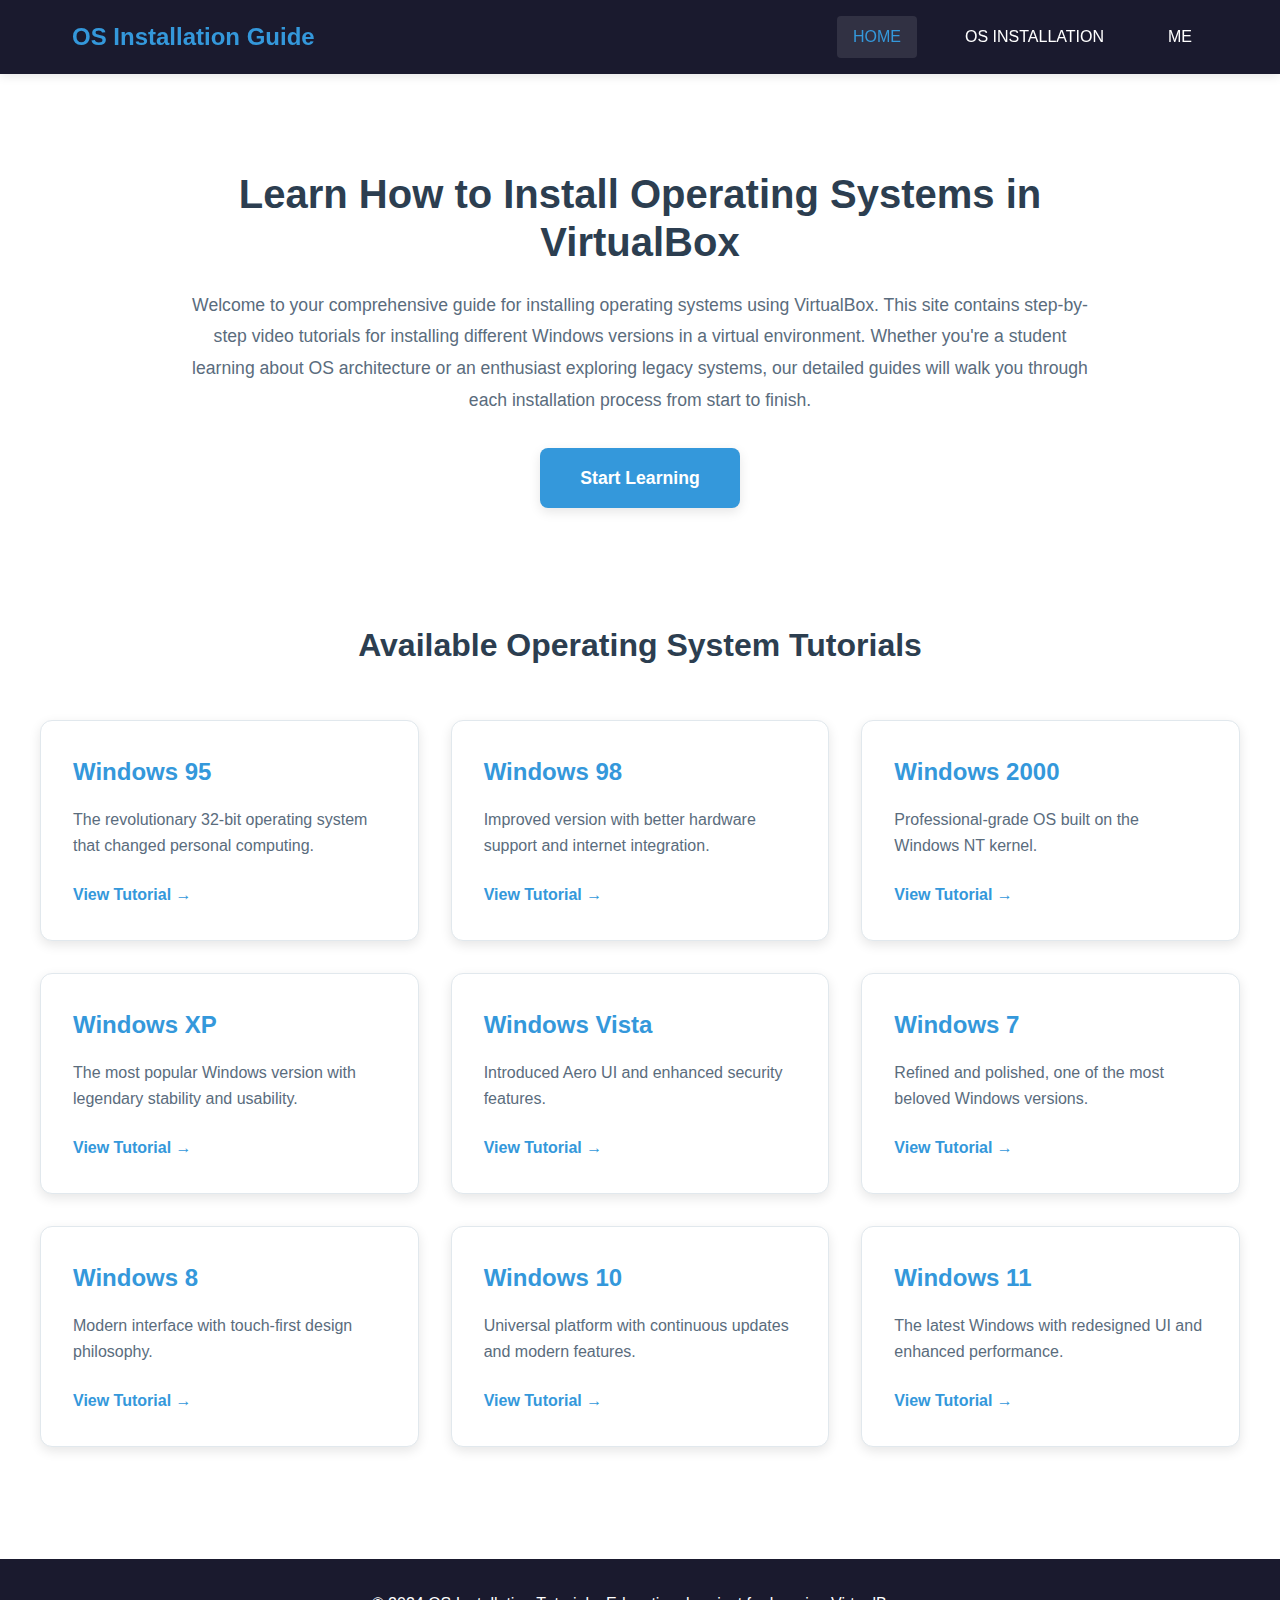
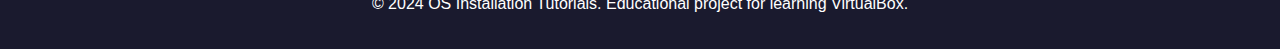
<file: index.html>
<!DOCTYPE html>
<html lang="en">
<head>
    <meta charset="UTF-8">
    <meta name="viewport" content="width=device-width, initial-scale=1.0">
    <title>OS Installation Tutorials - VirtualBox Guide</title>
    <link rel="stylesheet" href="styles.css">
</head>
<body>
    <nav class="navbar">
        <div class="nav-container">
            <div class="nav-logo">
                <a href="index.html">OS Installation Guide</a>
            </div>
            <ul class="nav-menu">
                <li class="nav-item">
                    <a href="index.html" class="nav-link active">HOME</a>
                </li>
                <li class="nav-item dropdown">
                    <a href="#" class="nav-link">OS INSTALLATION</a>
                    <ul class="dropdown-menu">
                        <li><a href="os-installation/windows-95.html">Windows 95</a></li>
                        <li><a href="os-installation/windows-98.html">Windows 98</a></li>
                        <li><a href="os-installation/windows-2000.html">Windows 2000</a></li>
                        <li><a href="os-installation/windows-2003.html">Windows 2003</a></li>
                        <li><a href="os-installation/windows-2008.html">Windows 2008</a></li>
                        <li><a href="os-installation/windows-me.html">Windows ME</a></li>
                        <li><a href="os-installation/windows-nt.html">Windows NT</a></li>
                        <li><a href="os-installation/windows-xp.html">Windows XP</a></li>
                        <li><a href="os-installation/windows-vista.html">Windows Vista</a></li>
                        <li><a href="os-installation/windows-7.html">Windows 7</a></li>
                        <li><a href="os-installation/windows-8.html">Windows 8</a></li>
                        <li><a href="os-installation/windows-10.html">Windows 10</a></li>
                        <li><a href="os-installation/windows-11.html">Windows 11</a></li>
                    </ul>
                </li>
                <li class="nav-item">
                    <a href="me.html" class="nav-link">ME</a>
                </li>
            </ul>
        </div>
    </nav>

    <main class="main-content">
        <section class="hero">
            <h1 class="hero-title">Learn How to Install Operating Systems in VirtualBox</h1>
            <p class="hero-description">
                Welcome to your comprehensive guide for installing operating systems using VirtualBox. 
                This site contains step-by-step video tutorials for installing different Windows versions 
                in a virtual environment. Whether you're a student learning about OS architecture or an 
                enthusiast exploring legacy systems, our detailed guides will walk you through each 
                installation process from start to finish.
            </p>
            <a href="#os-tutorials" class="cta-button">Start Learning</a>
        </section>

        <section id="os-tutorials" class="features">
            <h2 class="section-title">Available Operating System Tutorials</h2>
            <div class="os-grid">
                <div class="os-card">
                    <h3>Windows 95</h3>
                    <p>The revolutionary 32-bit operating system that changed personal computing.</p>
                    <a href="os-installation/windows-95.html" class="card-link">View Tutorial →</a>
                </div>
                <div class="os-card">
                    <h3>Windows 98</h3>
                    <p>Improved version with better hardware support and internet integration.</p>
                    <a href="os-installation/windows-98.html" class="card-link">View Tutorial →</a>
                </div>
                <div class="os-card">
                    <h3>Windows 2000</h3>
                    <p>Professional-grade OS built on the Windows NT kernel.</p>
                    <a href="os-installation/windows-2000.html" class="card-link">View Tutorial →</a>
                </div>
                <div class="os-card">
                    <h3>Windows XP</h3>
                    <p>The most popular Windows version with legendary stability and usability.</p>
                    <a href="os-installation/windows-xp.html" class="card-link">View Tutorial →</a>
                </div>
                <div class="os-card">
                    <h3>Windows Vista</h3>
                    <p>Introduced Aero UI and enhanced security features.</p>
                    <a href="os-installation/windows-vista.html" class="card-link">View Tutorial →</a>
                </div>
                <div class="os-card">
                    <h3>Windows 7</h3>
                    <p>Refined and polished, one of the most beloved Windows versions.</p>
                    <a href="os-installation/windows-7.html" class="card-link">View Tutorial →</a>
                </div>
                <div class="os-card">
                    <h3>Windows 8</h3>
                    <p>Modern interface with touch-first design philosophy.</p>
                    <a href="os-installation/windows-8.html" class="card-link">View Tutorial →</a>
                </div>
                <div class="os-card">
                    <h3>Windows 10</h3>
                    <p>Universal platform with continuous updates and modern features.</p>
                    <a href="os-installation/windows-10.html" class="card-link">View Tutorial →</a>
                </div>
                <div class="os-card">
                    <h3>Windows 11</h3>
                    <p>The latest Windows with redesigned UI and enhanced performance.</p>
                    <a href="os-installation/windows-11.html" class="card-link">View Tutorial →</a>
                </div>
            </div>
        </section>
    </main>

    <footer class="footer">
        <p>&copy; 2024 OS Installation Tutorials. Educational project for learning VirtualBox.</p>
    </footer>

    <script src="script.js"></script>
</body>
</html>
</file>
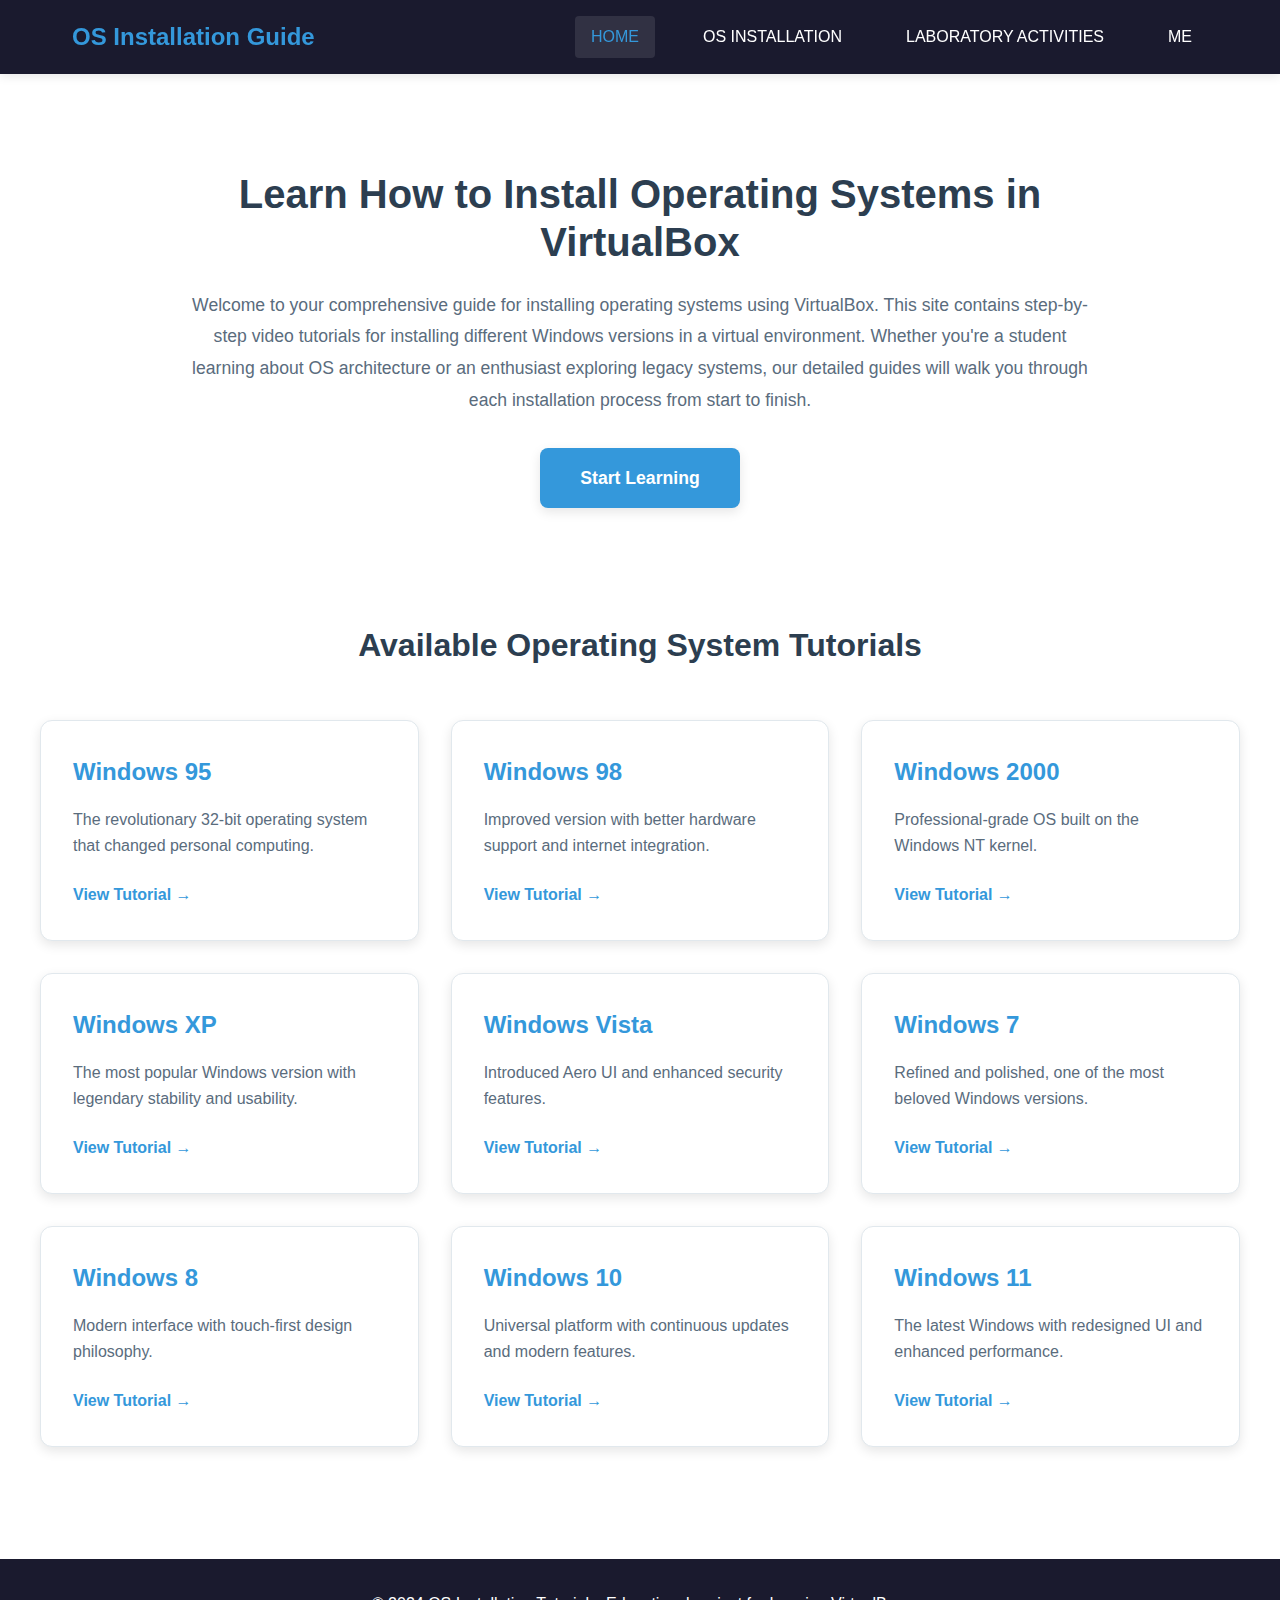
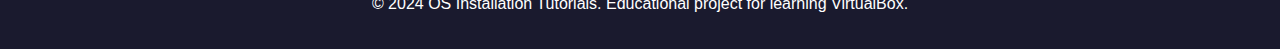
<file: OS INSTALLATION WEBSITE/index.html>
<!DOCTYPE html>
<html lang="en">
<head>
    <meta charset="UTF-8">
    <meta name="viewport" content="width=device-width, initial-scale=1.0">
    <title>OS Installation Tutorials - VirtualBox Guide</title>
    <link rel="stylesheet" href="styles.css">
</head>
<body>
    <nav class="navbar">
        <div class="nav-container">
            <div class="nav-logo">
                <a href="index.html">OS Installation Guide</a>
            </div>
            <ul class="nav-menu">
                <li class="nav-item">
                    <a href="index.html" class="nav-link active">HOME</a>
                </li>
                <li class="nav-item dropdown">
                    <a href="#" class="nav-link">OS INSTALLATION</a>
                    <ul class="dropdown-menu">
                        <li><a href="os-installation/windows-95.html">Windows 95</a></li>
                        <li><a href="os-installation/windows-98.html">Windows 98</a></li>
                        <li><a href="os-installation/windows-2000.html">Windows 2000</a></li>
                        <li><a href="os-installation/windows-2003.html">Windows 2003</a></li>
                        <li><a href="os-installation/windows-2008.html">Windows 2008</a></li>
                        <li><a href="os-installation/windows-me.html">Windows ME</a></li>
                        <li><a href="os-installation/windows-nt.html">Windows NT</a></li>
                        <li><a href="os-installation/windows-xp.html">Windows XP</a></li>
                        <li><a href="os-installation/windows-vista.html">Windows Vista</a></li>
                        <li><a href="os-installation/windows-7.html">Windows 7</a></li>
                        <li><a href="os-installation/windows-8.html">Windows 8</a></li>
                        <li><a href="os-installation/windows-10.html">Windows 10</a></li>
                        <li><a href="os-installation/windows-11.html">Windows 11</a></li>
                    </ul>
                </li>
                <li class="nav-item dropdown">
                    <a href="#" class="nav-link">LABORATORY ACTIVITIES</a>
                    <ul class="dropdown-menu">
                        <li><a href="laboratory-activities.html#active-directory">Active Directory: Creating Users</a></li>
                        <li><a href="laboratory-activities.html#dhcp-role">DHCP Role and Domain Join</a></li>
                        <li><a href="laboratory-activities.html#app-web-server">Application and Web Server</a></li>
                        <li><a href="laboratory-activities.html#raid">RAID Application</a></li>
                        <li><a href="laboratory-activities.html#group-policy" class="disabled">Group Policy Management (Coming Soon)</a></li>
                        <li><a href="laboratory-activities.html#file-server">File Server</a></li>
                    </ul>
                </li>
                <li class="nav-item">
                    <a href="me.html" class="nav-link">ME</a>
                </li>
            </ul>
        </div>
    </nav>

    <main class="main-content">
        <section class="hero">
            <h1 class="hero-title">Learn How to Install Operating Systems in VirtualBox</h1>
            <p class="hero-description">
                Welcome to your comprehensive guide for installing operating systems using VirtualBox. 
                This site contains step-by-step video tutorials for installing different Windows versions 
                in a virtual environment. Whether you're a student learning about OS architecture or an 
                enthusiast exploring legacy systems, our detailed guides will walk you through each 
                installation process from start to finish.
            </p>
            <a href="#os-tutorials" class="cta-button">Start Learning</a>
        </section>

        <section id="os-tutorials" class="features">
            <h2 class="section-title">Available Operating System Tutorials</h2>
            <div class="os-grid">
                <div class="os-card">
                    <h3>Windows 95</h3>
                    <p>The revolutionary 32-bit operating system that changed personal computing.</p>
                    <a href="os-installation/windows-95.html" class="card-link">View Tutorial →</a>
                </div>
                <div class="os-card">
                    <h3>Windows 98</h3>
                    <p>Improved version with better hardware support and internet integration.</p>
                    <a href="os-installation/windows-98.html" class="card-link">View Tutorial →</a>
                </div>
                <div class="os-card">
                    <h3>Windows 2000</h3>
                    <p>Professional-grade OS built on the Windows NT kernel.</p>
                    <a href="os-installation/windows-2000.html" class="card-link">View Tutorial →</a>
                </div>
                <div class="os-card">
                    <h3>Windows XP</h3>
                    <p>The most popular Windows version with legendary stability and usability.</p>
                    <a href="os-installation/windows-xp.html" class="card-link">View Tutorial →</a>
                </div>
                <div class="os-card">
                    <h3>Windows Vista</h3>
                    <p>Introduced Aero UI and enhanced security features.</p>
                    <a href="os-installation/windows-vista.html" class="card-link">View Tutorial →</a>
                </div>
                <div class="os-card">
                    <h3>Windows 7</h3>
                    <p>Refined and polished, one of the most beloved Windows versions.</p>
                    <a href="os-installation/windows-7.html" class="card-link">View Tutorial →</a>
                </div>
                <div class="os-card">
                    <h3>Windows 8</h3>
                    <p>Modern interface with touch-first design philosophy.</p>
                    <a href="os-installation/windows-8.html" class="card-link">View Tutorial →</a>
                </div>
                <div class="os-card">
                    <h3>Windows 10</h3>
                    <p>Universal platform with continuous updates and modern features.</p>
                    <a href="os-installation/windows-10.html" class="card-link">View Tutorial →</a>
                </div>
                <div class="os-card">
                    <h3>Windows 11</h3>
                    <p>The latest Windows with redesigned UI and enhanced performance.</p>
                    <a href="os-installation/windows-11.html" class="card-link">View Tutorial →</a>
                </div>
            </div>
        </section>
    </main>

    <footer class="footer">
        <p>&copy; 2024 OS Installation Tutorials. Educational project for learning VirtualBox.</p>
    </footer>

    <!-- Video Modal -->
    <div id="videoModal" class="video-modal">
        <div class="video-modal-content">
            <span class="video-modal-close">&times;</span>
            <div class="video-container">
                <iframe id="videoFrame" src="" frameborder="0" allowfullscreen></iframe>
            </div>
        </div>
    </div>

    <script src="script.js"></script>
</body>
</html>
</file>
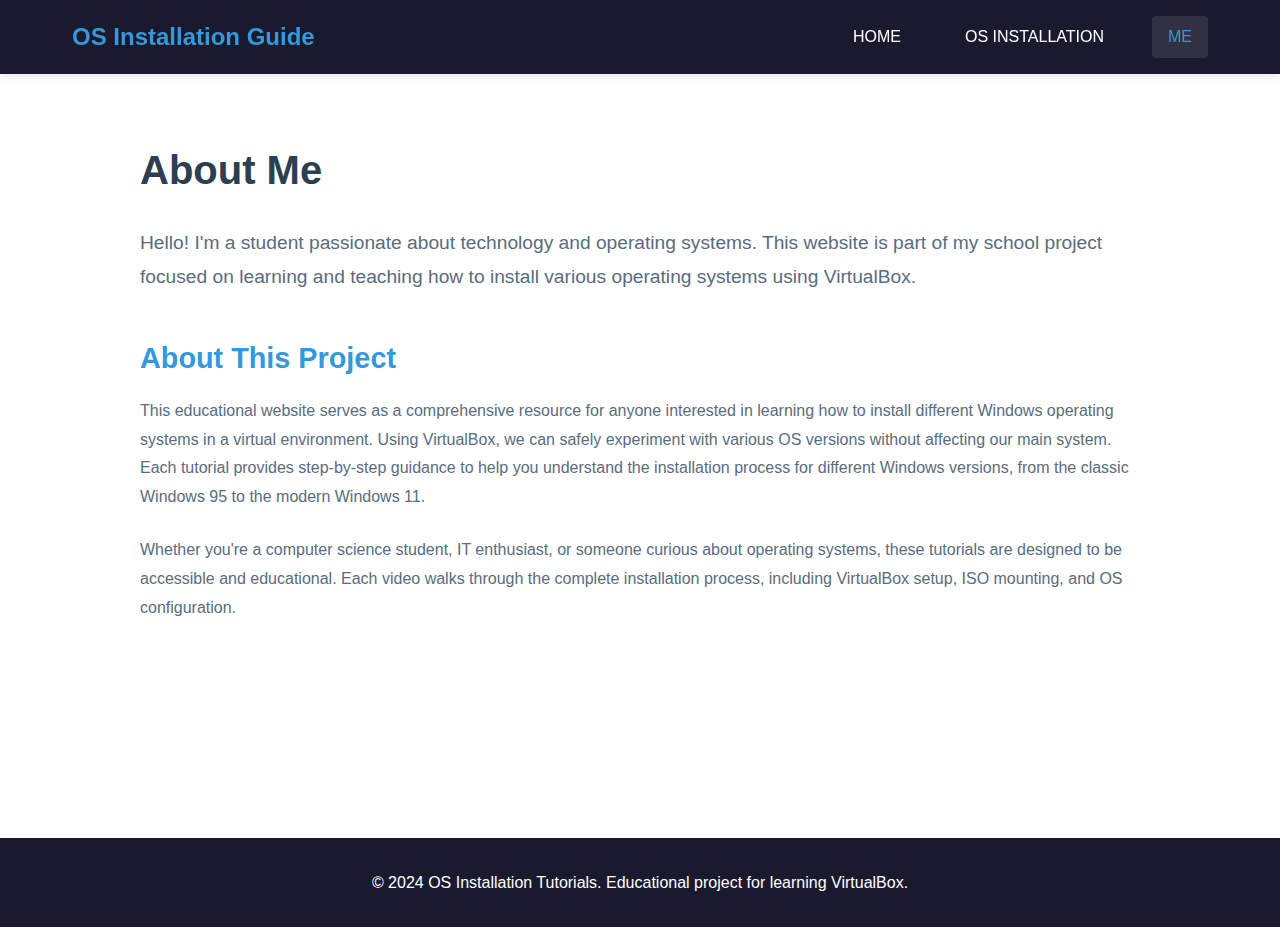
<file: me.html>
<!DOCTYPE html>
<html lang="en">
<head>
    <meta charset="UTF-8">
    <meta name="viewport" content="width=device-width, initial-scale=1.0">
    <title>About Me - OS Installation Tutorials</title>
    <link rel="stylesheet" href="styles.css">
</head>
<body>
    <nav class="navbar">
        <div class="nav-container">
            <div class="nav-logo">
                <a href="index.html">OS Installation Guide</a>
            </div>
            <ul class="nav-menu">
                <li class="nav-item">
                    <a href="index.html" class="nav-link">HOME</a>
                </li>
                <li class="nav-item dropdown">
                    <a href="#" class="nav-link">OS INSTALLATION</a>
                    <ul class="dropdown-menu">
                        <li><a href="os-installation/windows-95.html">Windows 95</a></li>
                        <li><a href="os-installation/windows-98.html">Windows 98</a></li>
                        <li><a href="os-installation/windows-2000.html">Windows 2000</a></li>
                        <li><a href="os-installation/windows-2003.html">Windows 2003</a></li>
                        <li><a href="os-installation/windows-2008.html">Windows 2008</a></li>
                        <li><a href="os-installation/windows-me.html">Windows ME</a></li>
                        <li><a href="os-installation/windows-nt.html">Windows NT</a></li>
                        <li><a href="os-installation/windows-xp.html">Windows XP</a></li>
                        <li><a href="os-installation/windows-vista.html">Windows Vista</a></li>
                        <li><a href="os-installation/windows-7.html">Windows 7</a></li>
                        <li><a href="os-installation/windows-8.html">Windows 8</a></li>
                        <li><a href="os-installation/windows-10.html">Windows 10</a></li>
                        <li><a href="os-installation/windows-11.html">Windows 11</a></li>
                    </ul>
                </li>
                <li class="nav-item">
                    <a href="me.html" class="nav-link active">ME</a>
                </li>
            </ul>
        </div>
    </nav>

    <main class="main-content">
        <section class="about-section">
            <div class="about-container no-photo">
                
                <div class="about-content">
                    <h1 class="about-title">About Me</h1>
                    <p class="about-intro">
                        Hello! I'm a student passionate about technology and operating systems. 
                        This website is part of my school project focused on learning and teaching 
                        how to install various operating systems using VirtualBox.
                    </p>
                    
                    <div class="project-description">
                        <h2>About This Project</h2>
                        <p>
                            This educational website serves as a comprehensive resource for anyone 
                            interested in learning how to install different Windows operating systems 
                            in a virtual environment. Using VirtualBox, we can safely experiment with 
                            various OS versions without affecting our main system. Each tutorial 
                            provides step-by-step guidance to help you understand the installation 
                            process for different Windows versions, from the classic Windows 95 to 
                            the modern Windows 11.
                        </p>
                        <p>
                            Whether you're a computer science student, IT enthusiast, or someone 
                            curious about operating systems, these tutorials are designed to be 
                            accessible and educational. Each video walks through the complete 
                            installation process, including VirtualBox setup, ISO mounting, and 
                            OS configuration.
                        </p>
                    </div>


                </div>
            </div>
        </section>
    </main>

    <footer class="footer">
        <p>&copy; 2024 OS Installation Tutorials. Educational project for learning VirtualBox.</p>
    </footer>

    <script src="script.js"></script>
</body>
</html>
</file>
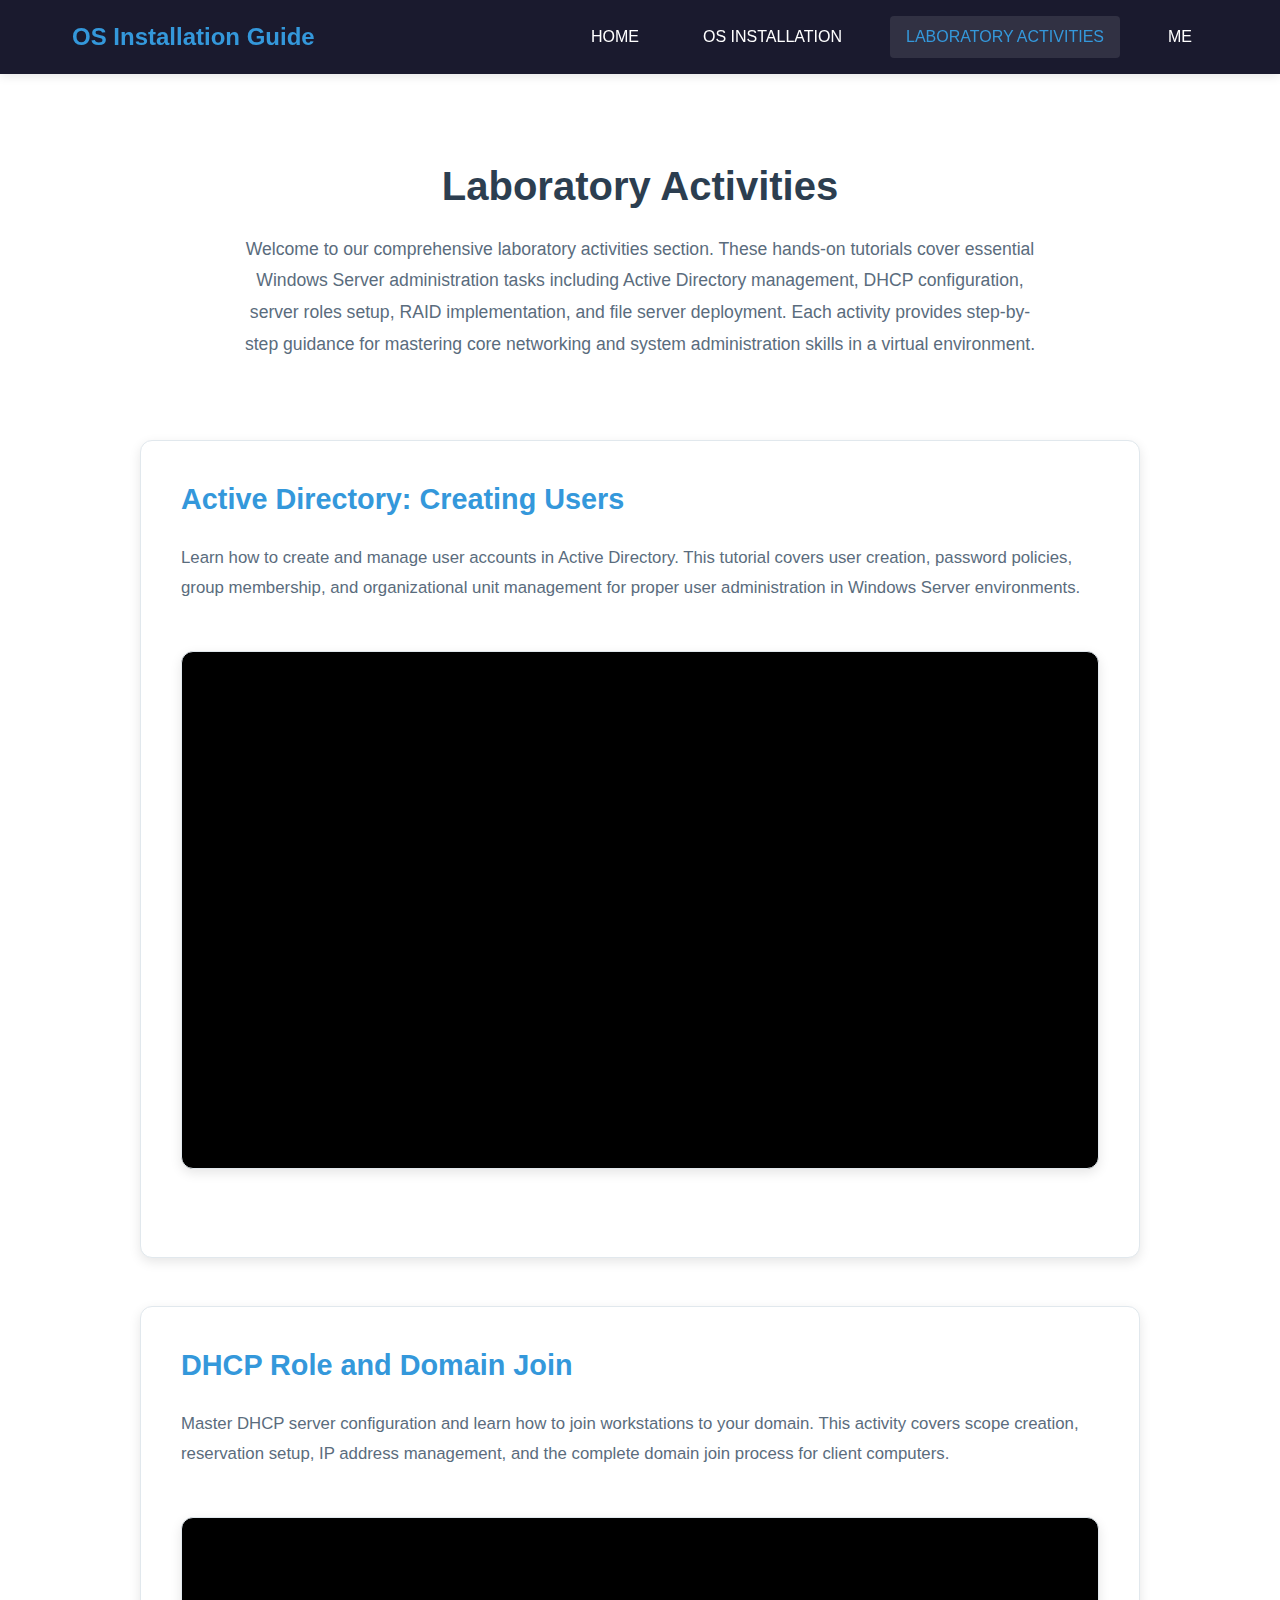
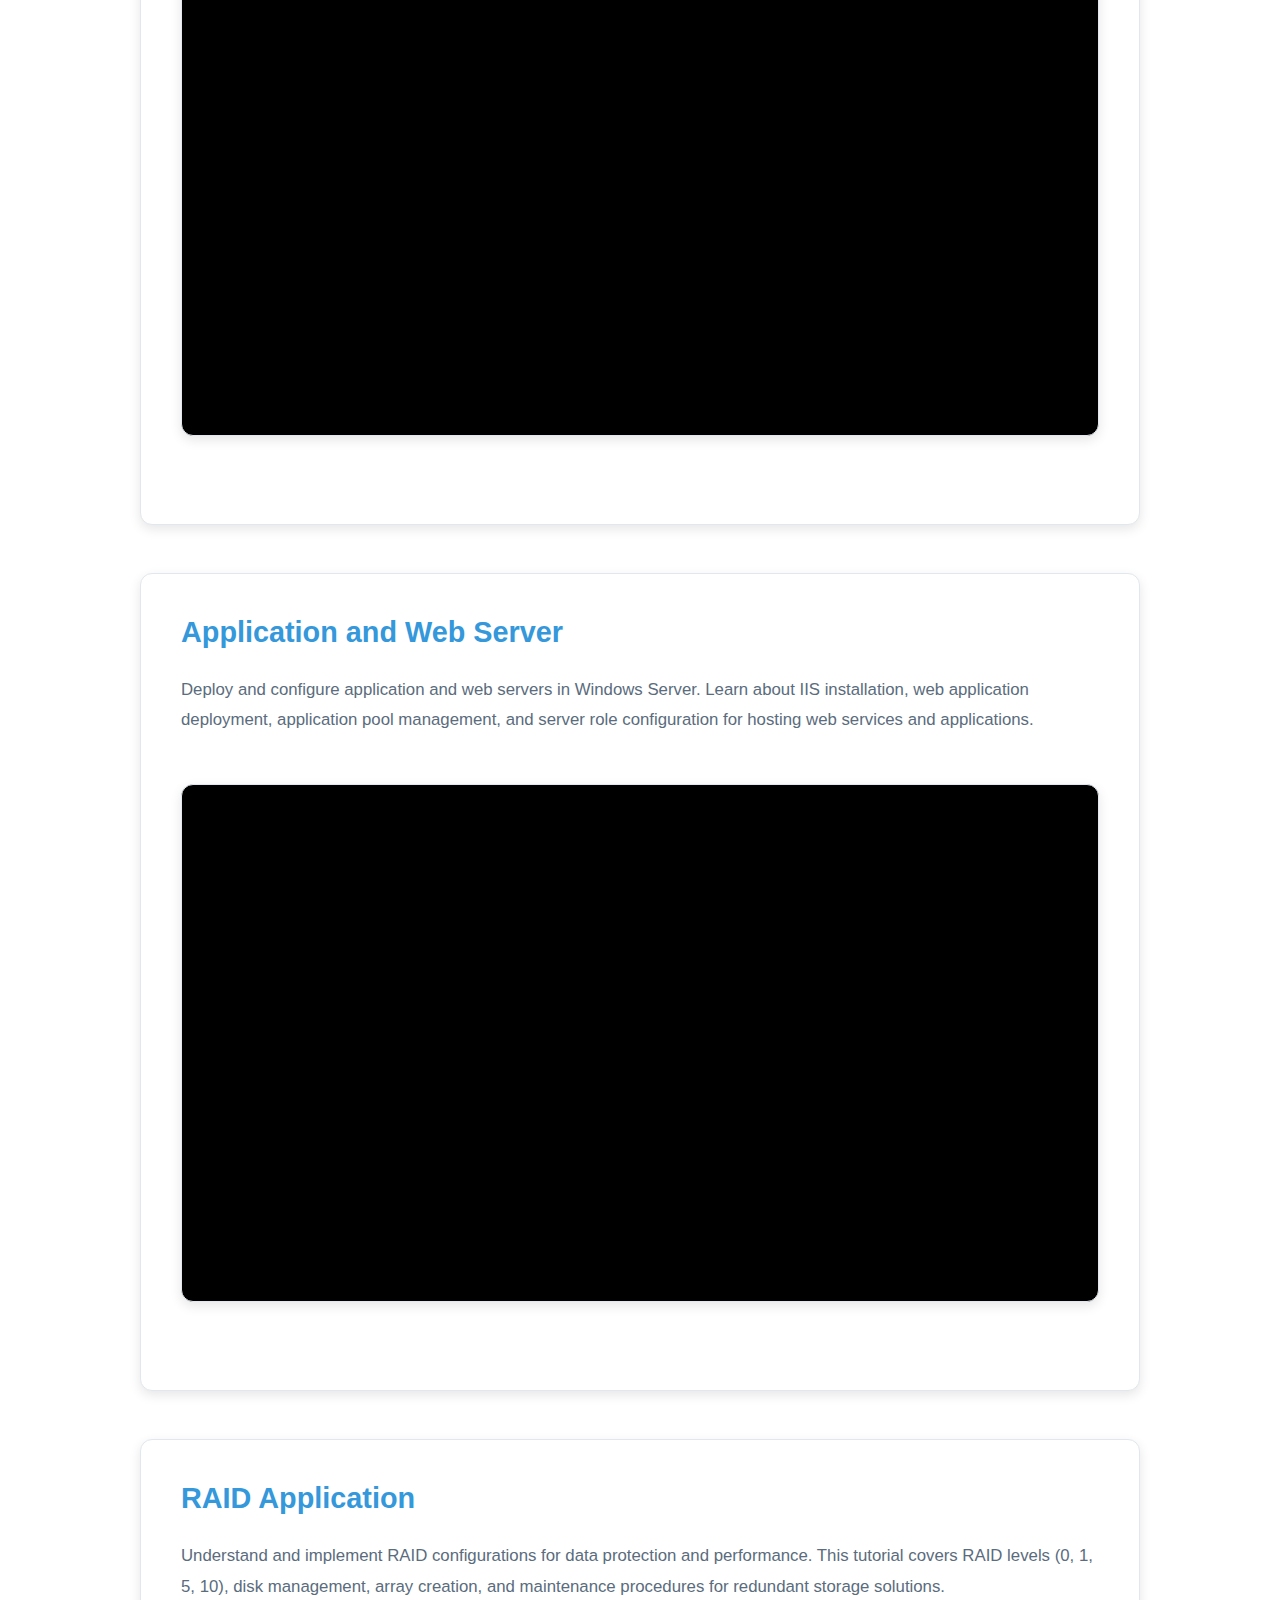
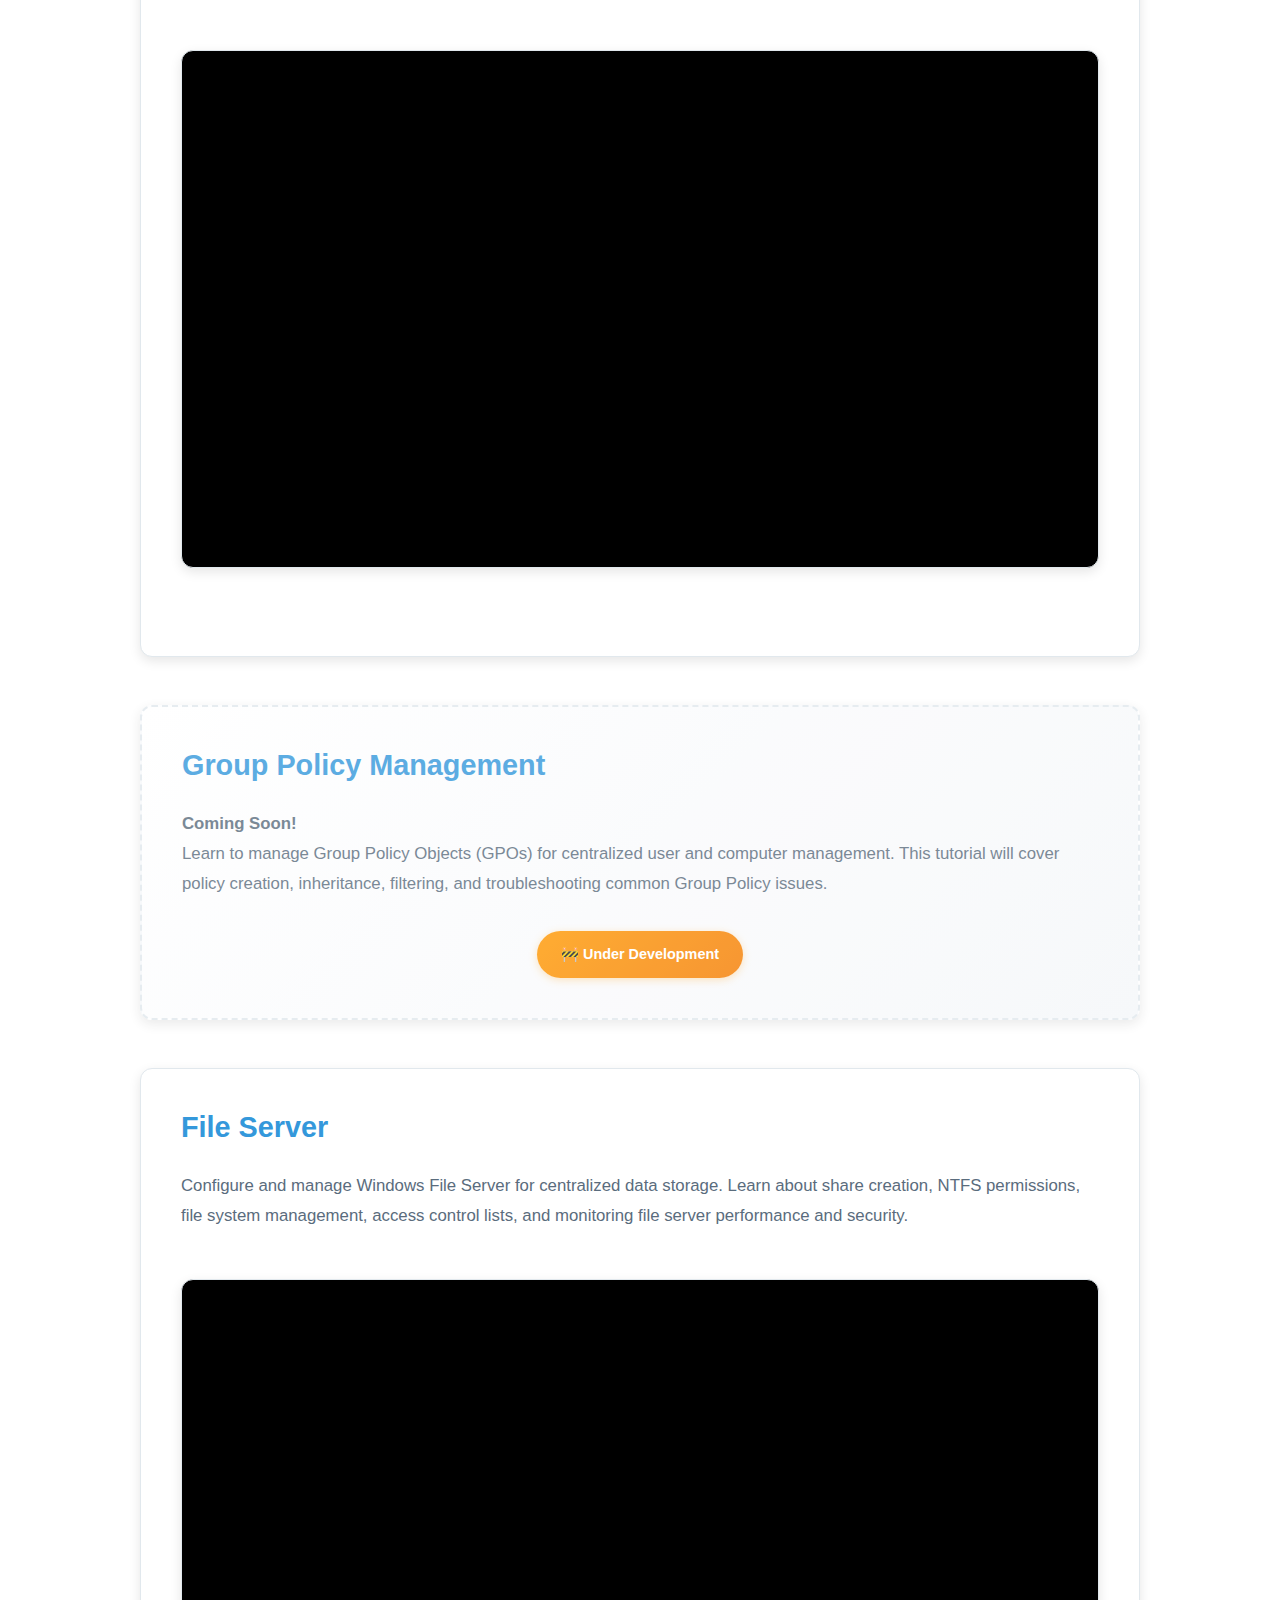
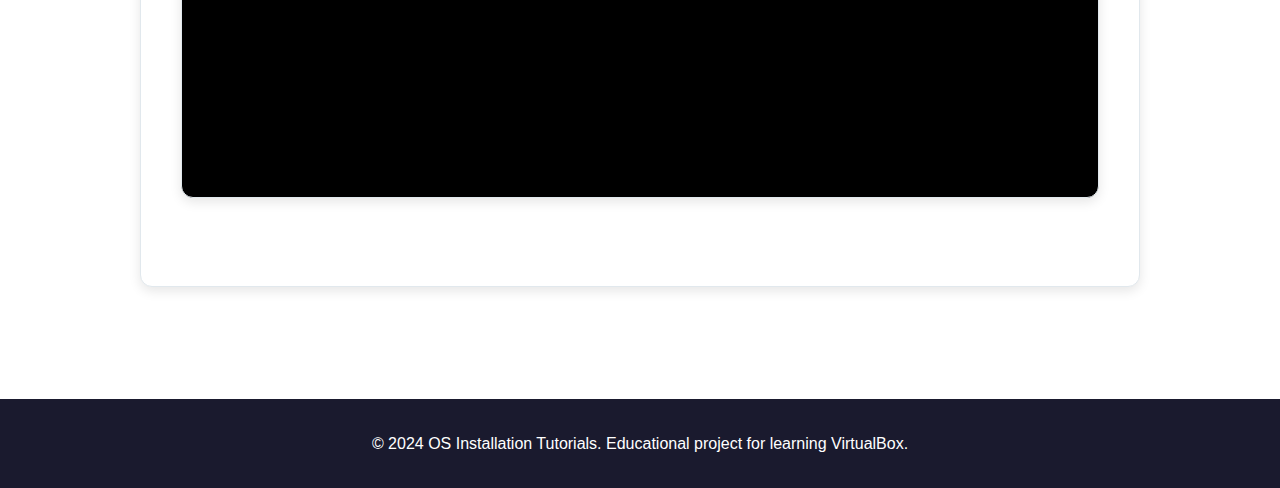
<file: OS INSTALLATION WEBSITE/laboratory-activities.html>
<!DOCTYPE html>
<html lang="en">
<head>
    <meta charset="UTF-8">
    <meta name="viewport" content="width=device-width, initial-scale=1.0">
    <title>Laboratory Activities - OS Installation Tutorials</title>
    <link rel="stylesheet" href="styles.css">
</head>
<body>
    <nav class="navbar">
        <div class="nav-container">
            <div class="nav-logo">
                <a href="index.html">OS Installation Guide</a>
            </div>
            <ul class="nav-menu">
                <li class="nav-item">
                    <a href="index.html" class="nav-link">HOME</a>
                </li>
                <li class="nav-item dropdown">
                    <a href="#" class="nav-link">OS INSTALLATION</a>
                    <ul class="dropdown-menu">
                        <li><a href="os-installation/windows-95.html">Windows 95</a></li>
                        <li><a href="os-installation/windows-98.html">Windows 98</a></li>
                        <li><a href="os-installation/windows-2000.html">Windows 2000</a></li>
                        <li><a href="os-installation/windows-2003.html">Windows 2003</a></li>
                        <li><a href="os-installation/windows-2008.html">Windows 2008</a></li>
                        <li><a href="os-installation/windows-me.html">Windows ME</a></li>
                        <li><a href="os-installation/windows-nt.html">Windows NT</a></li>
                        <li><a href="os-installation/windows-xp.html">Windows XP</a></li>
                        <li><a href="os-installation/windows-vista.html">Windows Vista</a></li>
                        <li><a href="os-installation/windows-7.html">Windows 7</a></li>
                        <li><a href="os-installation/windows-8.html">Windows 8</a></li>
                        <li><a href="os-installation/windows-10.html">Windows 10</a></li>
                        <li><a href="os-installation/windows-11.html">Windows 11</a></li>
                    </ul>
                </li>
                <li class="nav-item dropdown">
                    <a href="#" class="nav-link active">LABORATORY ACTIVITIES</a>
                    <ul class="dropdown-menu">
                        <li><a href="#active-directory">Active Directory: Creating Users</a></li>
                        <li><a href="#dhcp-role">DHCP Role and Domain Join</a></li>
                        <li><a href="#app-web-server">Application and Web Server</a></li>
                        <li><a href="#raid">RAID Application</a></li>
                        <li><a href="#group-policy" class="disabled">Group Policy Management (Coming Soon)</a></li>
                        <li><a href="#file-server">File Server</a></li>
                    </ul>
                </li>
                <li class="nav-item">
                    <a href="me.html" class="nav-link">ME</a>
                </li>
            </ul>
        </div>
    </nav>

    <main class="main-content">
        <div class="os-page">
            <div class="os-header">
                <h1>Laboratory Activities</h1>
                <p class="os-description">
                    Welcome to our comprehensive laboratory activities section. These hands-on tutorials cover essential 
                    Windows Server administration tasks including Active Directory management, DHCP configuration, 
                    server roles setup, RAID implementation, and file server deployment. Each activity provides 
                    step-by-step guidance for mastering core networking and system administration skills in a 
                    virtual environment.
                </p>
            </div>

            <div class="lab-activities-grid">
                <!-- Active Directory: Creating Users -->
                <div id="active-directory" class="lab-card">
                    <h3>Active Directory: Creating Users</h3>
                    <p>
                        Learn how to create and manage user accounts in Active Directory. This tutorial covers 
                        user creation, password policies, group membership, and organizational unit management 
                        for proper user administration in Windows Server environments.
                    </p>
                    <div class="video-container">
                        <div class="video-wrapper">
                            <iframe src="https://www.youtube.com/embed/nlKfateJLmQ?rel=0&modestbranding=1" 
                                    allow="accelerometer; autoplay; clipboard-write; encrypted-media; gyroscope; picture-in-picture; web-share" 
                                    allowfullscreen
                                    frameborder="0"></iframe>
                        </div>
                    </div>
                </div>

                <!-- DHCP Role and Joining Workstation in Domain -->
                <div id="dhcp-role" class="lab-card">
                    <h3>DHCP Role and Domain Join</h3>
                    <p>
                        Master DHCP server configuration and learn how to join workstations to your domain. 
                        This activity covers scope creation, reservation setup, IP address management, 
                        and the complete domain join process for client computers.
                    </p>
                    <div class="video-container">
                        <div class="video-wrapper">
                            <iframe src="https://www.youtube.com/embed/dIPDPH6kAOs?rel=0&modestbranding=1" 
                                    allow="accelerometer; autoplay; clipboard-write; encrypted-media; gyroscope; picture-in-picture; web-share" 
                                    allowfullscreen
                                    frameborder="0"></iframe>
                        </div>
                    </div>
                </div>

                <!-- Application and Web Server -->
                <div id="app-web-server" class="lab-card">
                    <h3>Application and Web Server</h3>
                    <p>
                        Deploy and configure application and web servers in Windows Server. Learn about IIS 
                        installation, web application deployment, application pool management, and 
                        server role configuration for hosting web services and applications.
                    </p>
                    <div class="video-container">
                        <div class="video-wrapper">
                            <iframe src="https://www.youtube.com/embed/7PexojOQx4Q?rel=0&modestbranding=1" 
                                    allow="accelerometer; autoplay; clipboard-write; encrypted-media; gyroscope; picture-in-picture; web-share" 
                                    allowfullscreen
                                    frameborder="0"></iframe>
                        </div>
                    </div>
                </div>

                <!-- RAID Application -->
                <div id="raid" class="lab-card">
                    <h3>RAID Application</h3>
                    <p>
                        Understand and implement RAID configurations for data protection and performance. 
                        This tutorial covers RAID levels (0, 1, 5, 10), disk management, array creation, 
                        and maintenance procedures for redundant storage solutions.
                    </p>
                    <div class="video-container">
                        <div class="video-wrapper">
                            <iframe src="https://www.youtube.com/embed/9IYNIPjXFNQ?rel=0&modestbranding=1" 
                                    allow="accelerometer; autoplay; clipboard-write; encrypted-media; gyroscope; picture-in-picture; web-share" 
                                    allowfullscreen
                                    frameborder="0"></iframe>
                        </div>
                    </div>
                </div>

                <!-- Group Policy Management (Coming Soon) -->
                <div id="group-policy" class="lab-card coming-soon">
                    <h3>Group Policy Management</h3>
                    <p>
                        <strong>Coming Soon!</strong><br>
                        Learn to manage Group Policy Objects (GPOs) for centralized user and computer 
                        management. This tutorial will cover policy creation, inheritance, filtering, 
                        and troubleshooting common Group Policy issues.
                    </p>
                    <div class="coming-soon-badge">
                        <span>🚧 Under Development</span>
                    </div>
                </div>

                <!-- File Server -->
                <div id="file-server" class="lab-card">
                    <h3>File Server</h3>
                    <p>
                        Configure and manage Windows File Server for centralized data storage. Learn about 
                        share creation, NTFS permissions, file system management, access control lists, 
                        and monitoring file server performance and security.
                    </p>
                    <div class="video-container">
                        <div class="video-wrapper">
                            <iframe src="https://www.youtube.com/embed/Ez5pyFfV14o?rel=0&modestbranding=1" 
                                    allow="accelerometer; autoplay; clipboard-write; encrypted-media; gyroscope; picture-in-picture; web-share" 
                                    allowfullscreen
                                    frameborder="0"></iframe>
                        </div>
                    </div>
                </div>
            </div>
        </div>
    </main>

    <footer class="footer">
        <p>&copy; 2024 OS Installation Tutorials. Educational project for learning VirtualBox.</p>
    </footer>

    <script src="script.js"></script>
</body>
</html>
</file>
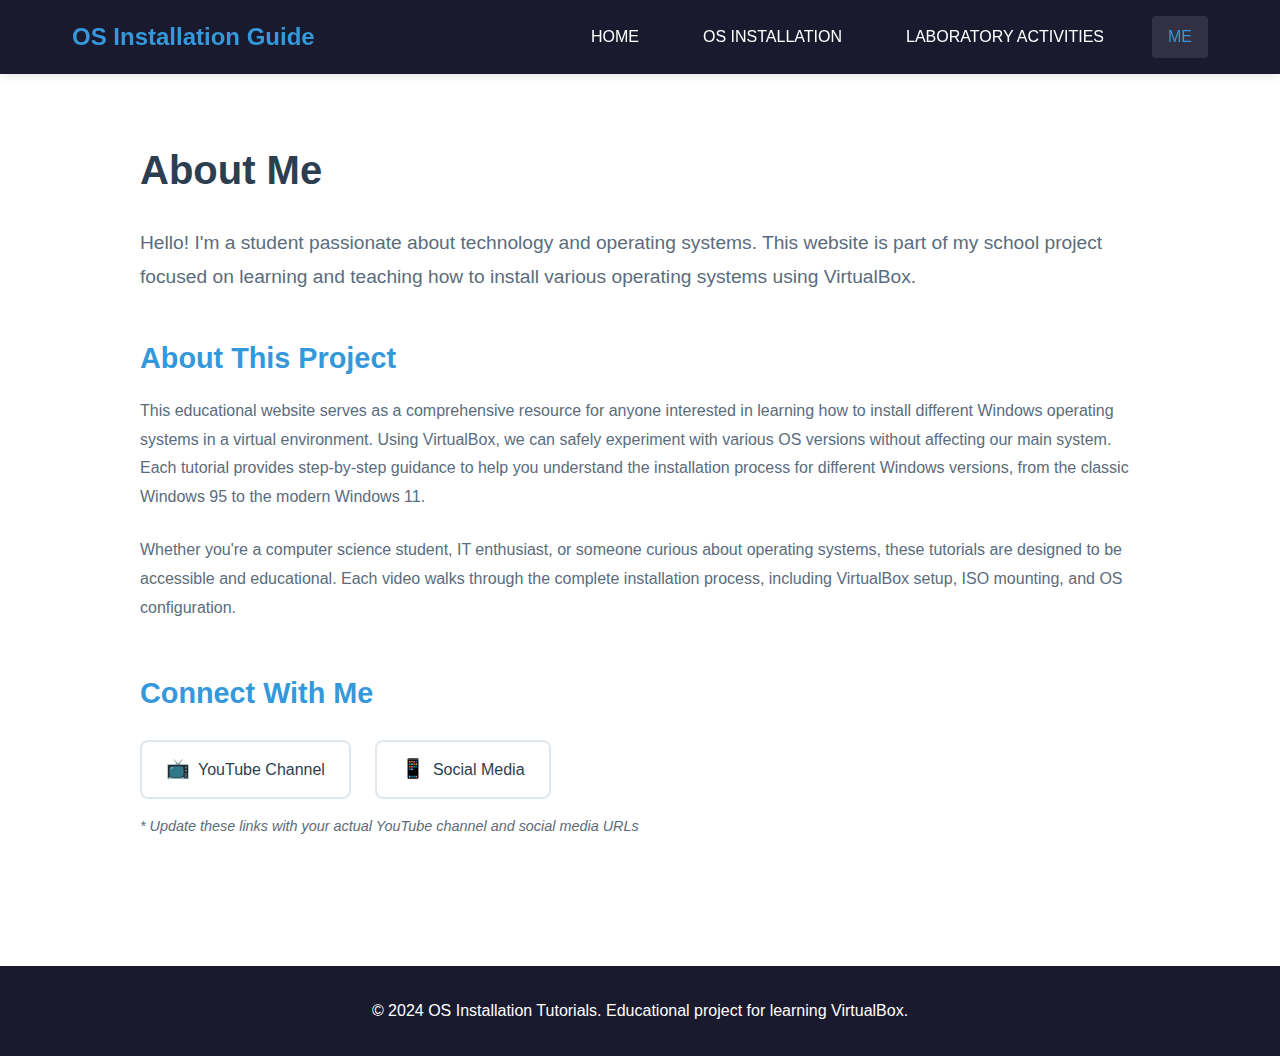
<file: OS INSTALLATION WEBSITE/me.html>
<!DOCTYPE html>
<html lang="en">
<head>
    <meta charset="UTF-8">
    <meta name="viewport" content="width=device-width, initial-scale=1.0">
    <title>About Me - OS Installation Tutorials</title>
    <link rel="stylesheet" href="styles.css">
</head>
<body>
    <nav class="navbar">
        <div class="nav-container">
            <div class="nav-logo">
                <a href="index.html">OS Installation Guide</a>
            </div>
            <ul class="nav-menu">
                <li class="nav-item">
                    <a href="index.html" class="nav-link">HOME</a>
                </li>
                <li class="nav-item dropdown">
                    <a href="#" class="nav-link">OS INSTALLATION</a>
                    <ul class="dropdown-menu">
                        <li><a href="os-installation/windows-95.html">Windows 95</a></li>
                        <li><a href="os-installation/windows-98.html">Windows 98</a></li>
                        <li><a href="os-installation/windows-2000.html">Windows 2000</a></li>
                        <li><a href="os-installation/windows-2003.html">Windows 2003</a></li>
                        <li><a href="os-installation/windows-2008.html">Windows 2008</a></li>
                        <li><a href="os-installation/windows-me.html">Windows ME</a></li>
                        <li><a href="os-installation/windows-nt.html">Windows NT</a></li>
                        <li><a href="os-installation/windows-xp.html">Windows XP</a></li>
                        <li><a href="os-installation/windows-vista.html">Windows Vista</a></li>
                        <li><a href="os-installation/windows-7.html">Windows 7</a></li>
                        <li><a href="os-installation/windows-8.html">Windows 8</a></li>
                        <li><a href="os-installation/windows-10.html">Windows 10</a></li>
                        <li><a href="os-installation/windows-11.html">Windows 11</a></li>
                    </ul>
                </li>
                <li class="nav-item dropdown">
                    <a href="#" class="nav-link">LABORATORY ACTIVITIES</a>
                    <ul class="dropdown-menu">
                        <li><a href="laboratory-activities/active-directory.html">Active Directory: Creating Users</a></li>
                        <li><a href="laboratory-activities/dhcp-role.html">DHCP Role and Domain Join</a></li>
                        <li><a href="laboratory-activities/app-web-server.html">Application and Web Server</a></li>
                        <li><a href="laboratory-activities/raid.html">RAID Application</a></li>
                        <li><a href="laboratory-activities/group-policy.html" class="disabled">Group Policy Management (Coming Soon)</a></li>
                        <li><a href="laboratory-activities/file-server.html">File Server</a></li>
                    </ul>
                </li>
                <li class="nav-item">
                    <a href="me.html" class="nav-link active">ME</a>
                </li>
            </ul>
        </div>
    </nav>

    <main class="main-content">
        <section class="about-section">
            <div class="about-container no-photo">
                
                <div class="about-content">
                    <h1 class="about-title">About Me</h1>
                    <p class="about-intro">
                        Hello! I'm a student passionate about technology and operating systems. 
                        This website is part of my school project focused on learning and teaching 
                        how to install various operating systems using VirtualBox.
                    </p>
                    
                    <div class="project-description">
                        <h2>About This Project</h2>
                        <p>
                            This educational website serves as a comprehensive resource for anyone 
                            interested in learning how to install different Windows operating systems 
                            in a virtual environment. Using VirtualBox, we can safely experiment with 
                            various OS versions without affecting our main system. Each tutorial 
                            provides step-by-step guidance to help you understand the installation 
                            process for different Windows versions, from the classic Windows 95 to 
                            the modern Windows 11.
                        </p>
                        <p>
                            Whether you're a computer science student, IT enthusiast, or someone 
                            curious about operating systems, these tutorials are designed to be 
                            accessible and educational. Each video walks through the complete 
                            installation process, including VirtualBox setup, ISO mounting, and 
                            OS configuration.
                        </p>
                    </div>

                    <div class="social-links">
                        <h2>Connect With Me</h2>
                        <div class="links-container">
                            <a href="#" class="social-link youtube" target="_blank" rel="noopener noreferrer">
                                <span class="social-icon">📺</span>
                                YouTube Channel
                            </a>
                            <a href="#" class="social-link" target="_blank" rel="noopener noreferrer">
                                <span class="social-icon">📱</span>
                                Social Media
                            </a>
                        </div>
                        <p class="note">* Update these links with your actual YouTube channel and social media URLs</p>
                    </div>
                </div>
            </div>
        </section>
    </main>

    <footer class="footer">
        <p>&copy; 2024 OS Installation Tutorials. Educational project for learning VirtualBox.</p>
    </footer>

    <script src="script.js"></script>
</body>
</html>
</file>
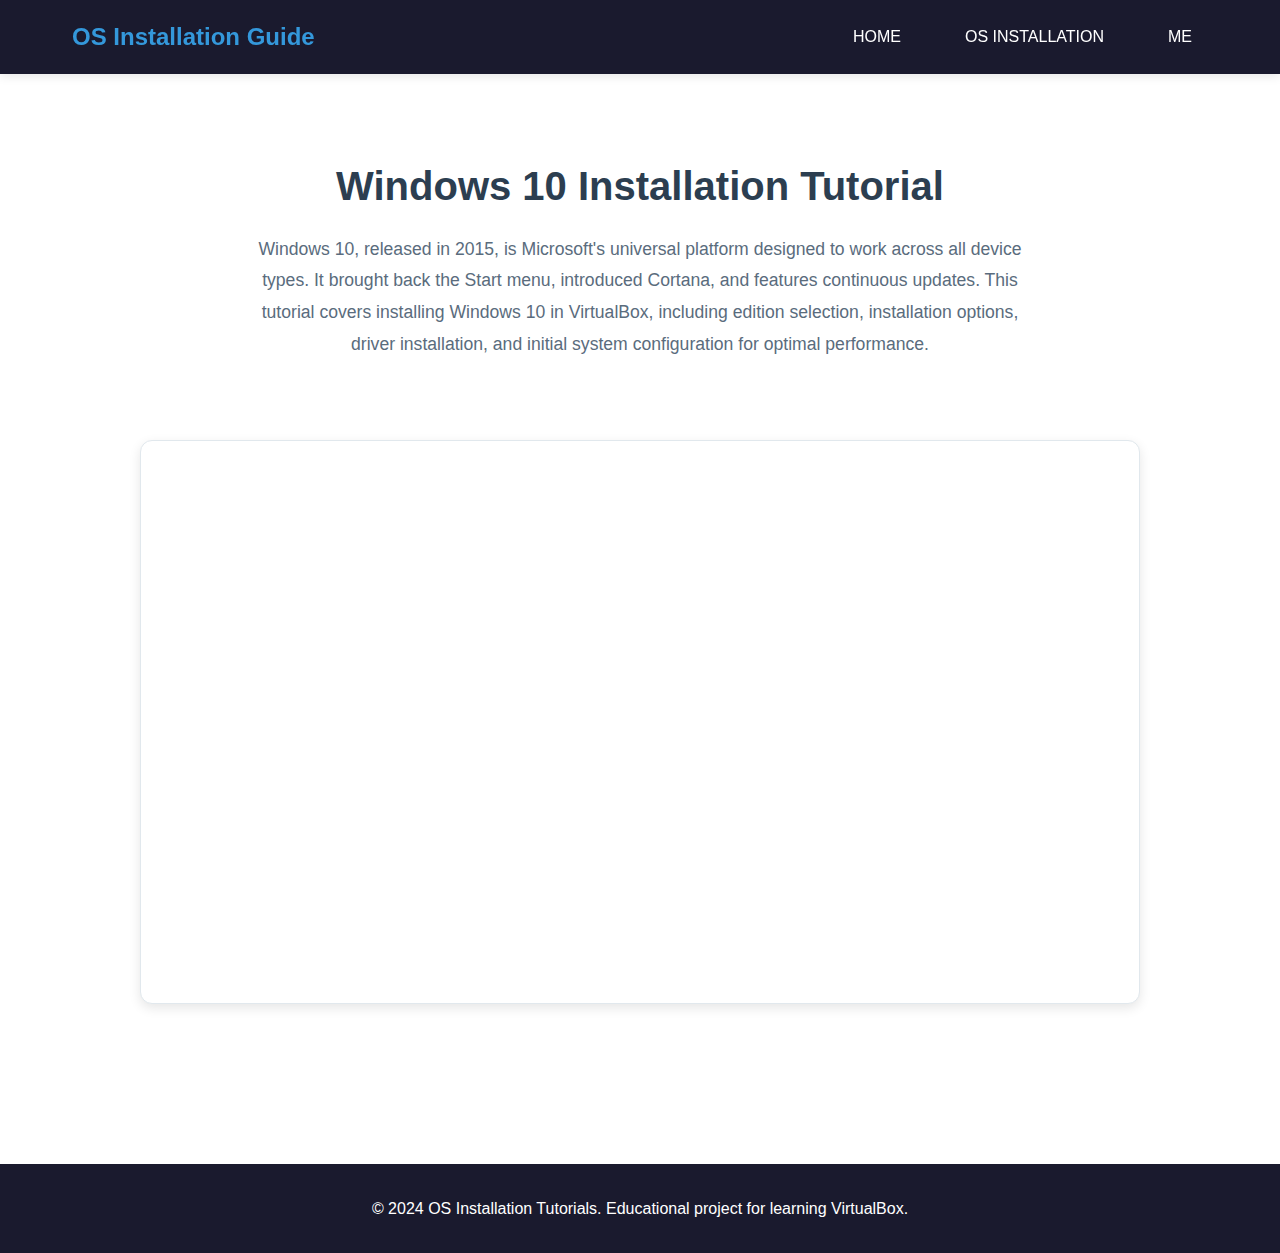
<file: os-installation/windows-10.html>
<!DOCTYPE html>
<html lang="en">
<head>
    <meta charset="UTF-8">
    <meta name="viewport" content="width=device-width, initial-scale=1.0">
    <title>Windows 10 Installation - OS Installation Tutorials</title>
    <link rel="stylesheet" href="../styles.css">
</head>
<body>
    <nav class="navbar">
        <div class="nav-container">
            <div class="nav-logo">
                <a href="../index.html">OS Installation Guide</a>
            </div>
            <ul class="nav-menu">
                <li class="nav-item">
                    <a href="../index.html" class="nav-link">HOME</a>
                </li>
                <li class="nav-item dropdown">
                    <a href="#" class="nav-link">OS INSTALLATION</a>
                    <ul class="dropdown-menu">
                        <li><a href="windows-95.html">Windows 95</a></li>
                        <li><a href="windows-98.html">Windows 98</a></li>
                        <li><a href="windows-2000.html">Windows 2000</a></li>
                        <li><a href="windows-2003.html">Windows 2003</a></li>
                        <li><a href="windows-2008.html">Windows 2008</a></li>
                        <li><a href="windows-me.html">Windows ME</a></li>
                        <li><a href="windows-nt.html">Windows NT</a></li>
                        <li><a href="windows-xp.html">Windows XP</a></li>
                        <li><a href="windows-vista.html">Windows Vista</a></li>
                        <li><a href="windows-7.html">Windows 7</a></li>
                        <li><a href="windows-8.html">Windows 8</a></li>
                        <li><a href="windows-10.html">Windows 10</a></li>
                        <li><a href="windows-11.html">Windows 11</a></li>
                    </ul>
                </li>
                <li class="nav-item">
                    <a href="../me.html" class="nav-link">ME</a>
                </li>
            </ul>
        </div>
    </nav>

    <main class="main-content">
        <div class="os-page">
            <div class="os-header">
                <h1>Windows 10 Installation Tutorial</h1>
                <p class="os-description">
                    Windows 10, released in 2015, is Microsoft's universal platform designed to work 
                    across all device types. It brought back the Start menu, introduced Cortana, 
                    and features continuous updates. This tutorial covers installing Windows 10 in 
                    VirtualBox, including edition selection, installation options, driver installation, 
                    and initial system configuration for optimal performance.
                </p>
            </div>

            <div class="video-container">
                <div class="video-wrapper">
                    <iframe src="https://www.youtube.com/embed/nO9o29NMLQ0?rel=0&modestbranding=1" 
                            allow="accelerometer; autoplay; clipboard-write; encrypted-media; gyroscope; picture-in-picture; web-share" 
                            allowfullscreen
                            frameborder="0"></iframe>
                </div>
            </div>
        </div>
    </main>

    <footer class="footer">
        <p>&copy; 2024 OS Installation Tutorials. Educational project for learning VirtualBox.</p>
    </footer>

    <script src="../script.js"></script>
</body>
</html>
</file>
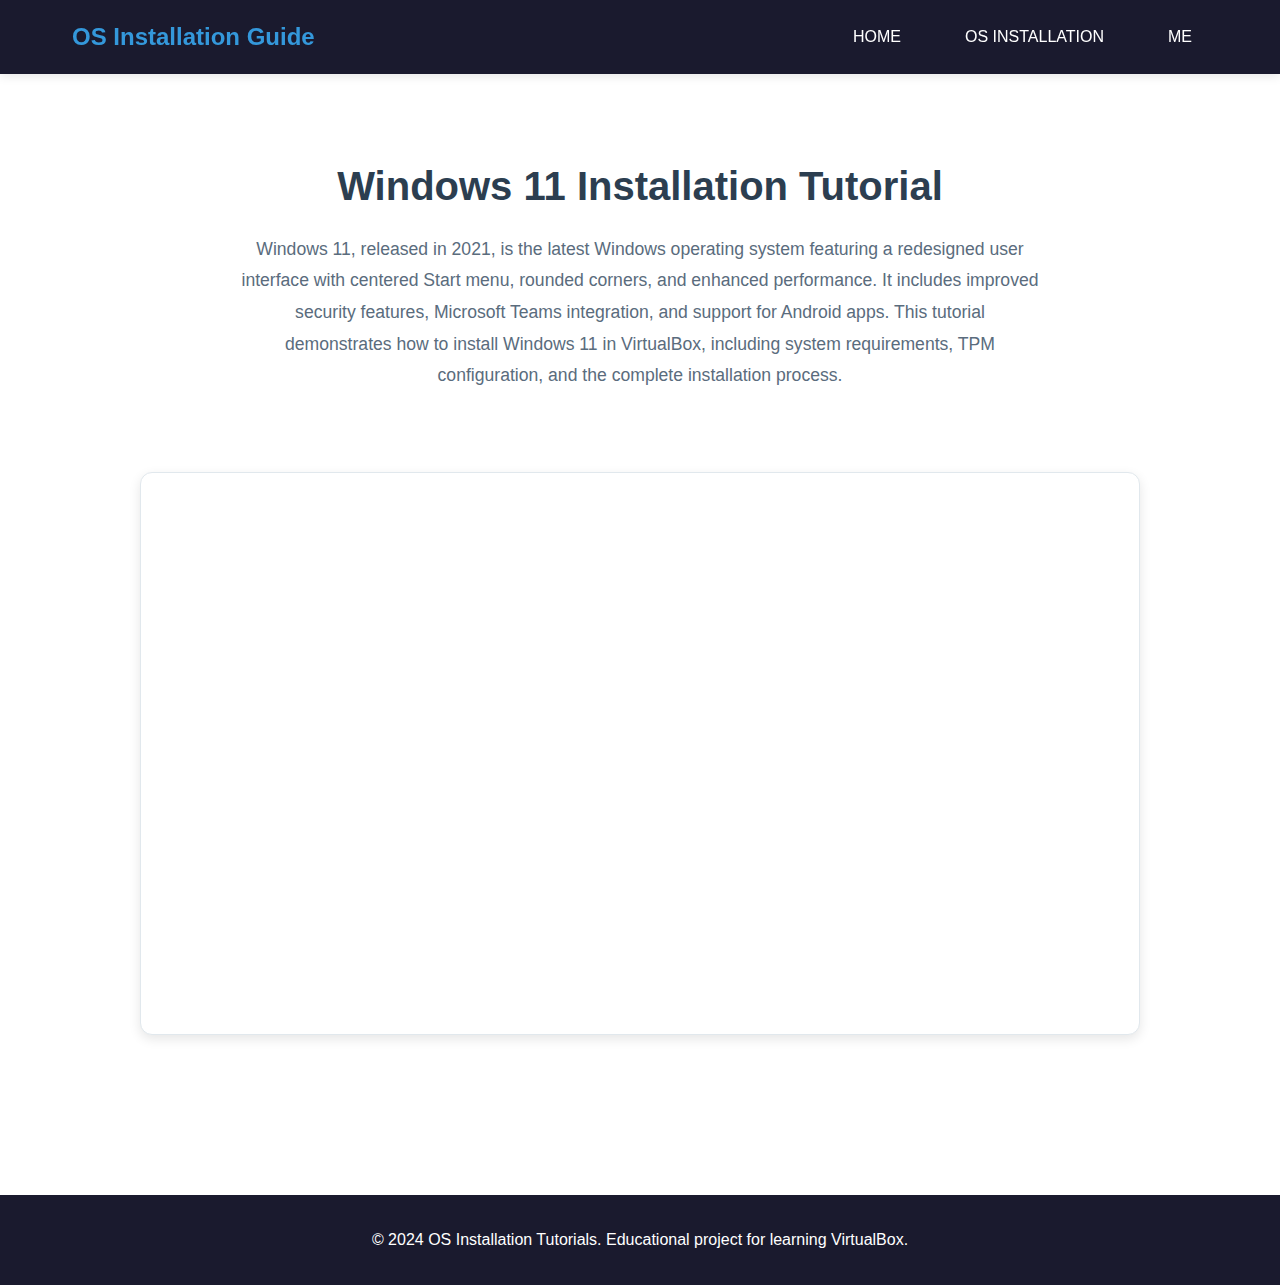
<file: os-installation/windows-11.html>
<!DOCTYPE html>
<html lang="en">
<head>
    <meta charset="UTF-8">
    <meta name="viewport" content="width=device-width, initial-scale=1.0">
    <title>Windows 11 Installation - OS Installation Tutorials</title>
    <link rel="stylesheet" href="../styles.css">
</head>
<body>
    <nav class="navbar">
        <div class="nav-container">
            <div class="nav-logo">
                <a href="../index.html">OS Installation Guide</a>
            </div>
            <ul class="nav-menu">
                <li class="nav-item">
                    <a href="../index.html" class="nav-link">HOME</a>
                </li>
                <li class="nav-item dropdown">
                    <a href="#" class="nav-link">OS INSTALLATION</a>
                    <ul class="dropdown-menu">
                        <li><a href="windows-95.html">Windows 95</a></li>
                        <li><a href="windows-98.html">Windows 98</a></li>
                        <li><a href="windows-2000.html">Windows 2000</a></li>
                        <li><a href="windows-2003.html">Windows 2003</a></li>
                        <li><a href="windows-2008.html">Windows 2008</a></li>
                        <li><a href="windows-me.html">Windows ME</a></li>
                        <li><a href="windows-nt.html">Windows NT</a></li>
                        <li><a href="windows-xp.html">Windows XP</a></li>
                        <li><a href="windows-vista.html">Windows Vista</a></li>
                        <li><a href="windows-7.html">Windows 7</a></li>
                        <li><a href="windows-8.html">Windows 8</a></li>
                        <li><a href="windows-10.html">Windows 10</a></li>
                        <li><a href="windows-11.html">Windows 11</a></li>
                    </ul>
                </li>
                <li class="nav-item">
                    <a href="../me.html" class="nav-link">ME</a>
                </li>
            </ul>
        </div>
    </nav>

    <main class="main-content">
        <div class="os-page">
            <div class="os-header">
                <h1>Windows 11 Installation Tutorial</h1>
                <p class="os-description">
                    Windows 11, released in 2021, is the latest Windows operating system featuring a 
                    redesigned user interface with centered Start menu, rounded corners, and enhanced 
                    performance. It includes improved security features, Microsoft Teams integration, 
                    and support for Android apps. This tutorial demonstrates how to install Windows 11 
                    in VirtualBox, including system requirements, TPM configuration, and the complete 
                    installation process.
                </p>
            </div>

            <div class="video-container">
                <div class="video-wrapper">
                    <iframe src="https://www.youtube.com/embed/Z6H1i6ZCXBw?rel=0&modestbranding=1" 
                            allow="accelerometer; autoplay; clipboard-write; encrypted-media; gyroscope; picture-in-picture; web-share" 
                            allowfullscreen
                            frameborder="0"></iframe>
                </div>
            </div>
        </div>
    </main>

    <footer class="footer">
        <p>&copy; 2024 OS Installation Tutorials. Educational project for learning VirtualBox.</p>
    </footer>

    <script src="../script.js"></script>
</body>
</html>
</file>
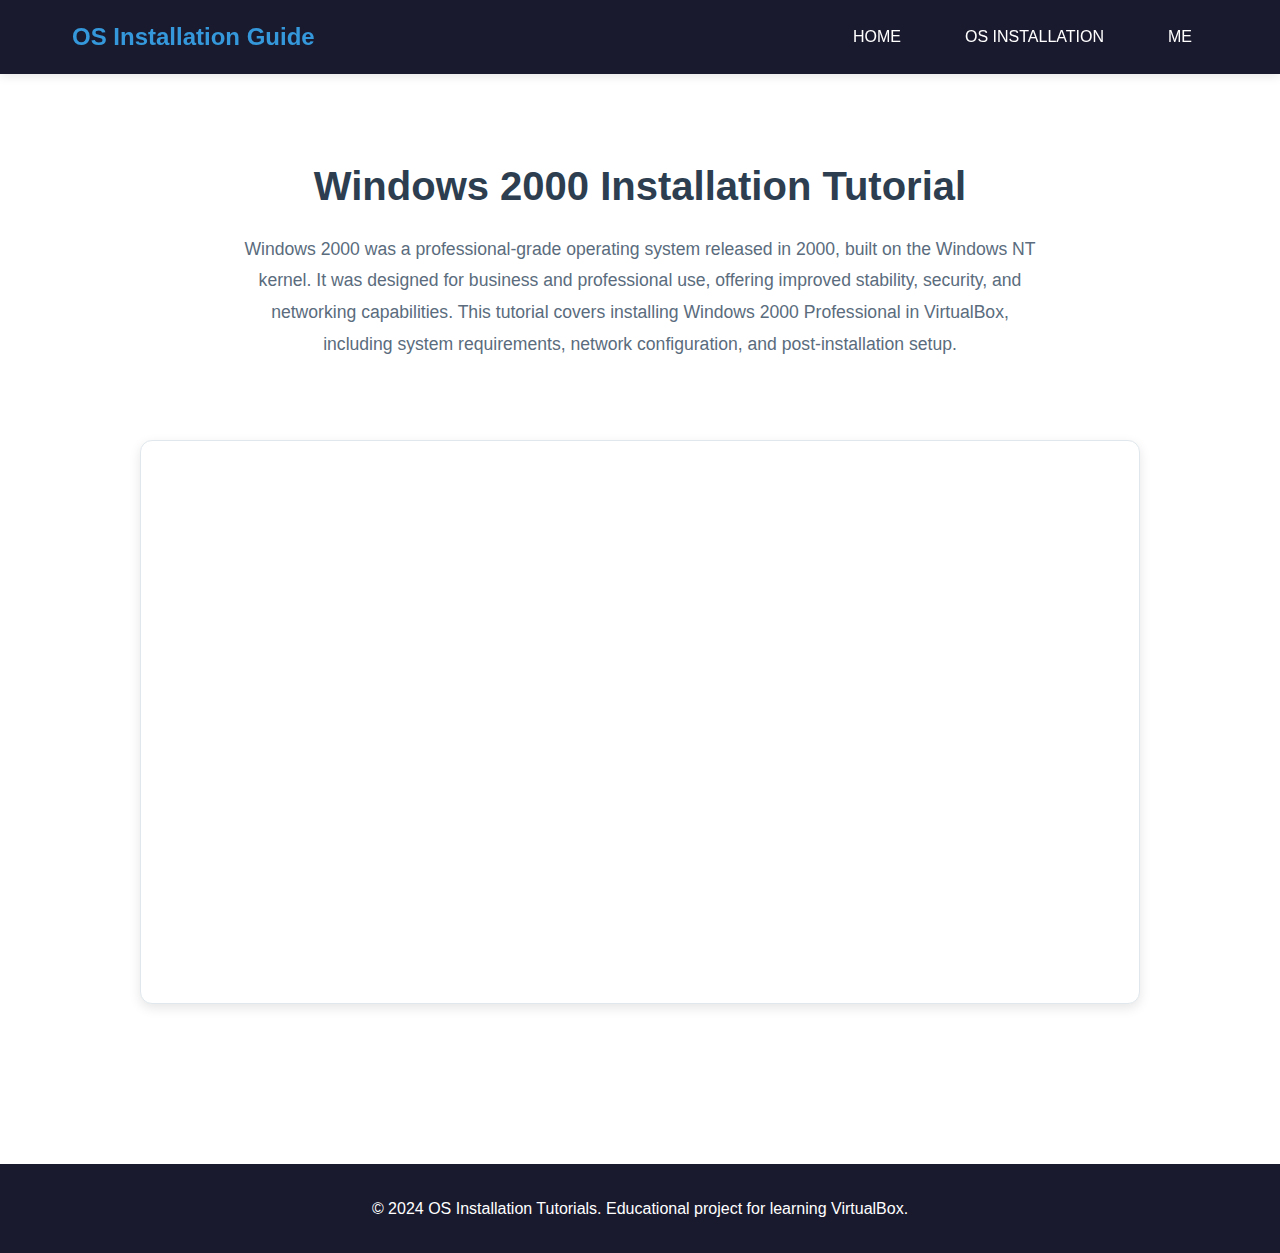
<file: os-installation/windows-2000.html>
<!DOCTYPE html>
<html lang="en">
<head>
    <meta charset="UTF-8">
    <meta name="viewport" content="width=device-width, initial-scale=1.0">
    <title>Windows 2000 Installation - OS Installation Tutorials</title>
    <link rel="stylesheet" href="../styles.css">
</head>
<body>
    <nav class="navbar">
        <div class="nav-container">
            <div class="nav-logo">
                <a href="../index.html">OS Installation Guide</a>
            </div>
            <ul class="nav-menu">
                <li class="nav-item">
                    <a href="../index.html" class="nav-link">HOME</a>
                </li>
                <li class="nav-item dropdown">
                    <a href="#" class="nav-link">OS INSTALLATION</a>
                    <ul class="dropdown-menu">
                        <li><a href="windows-95.html">Windows 95</a></li>
                        <li><a href="windows-98.html">Windows 98</a></li>
                        <li><a href="windows-2000.html">Windows 2000</a></li>
                        <li><a href="windows-2003.html">Windows 2003</a></li>
                        <li><a href="windows-2008.html">Windows 2008</a></li>
                        <li><a href="windows-me.html">Windows ME</a></li>
                        <li><a href="windows-nt.html">Windows NT</a></li>
                        <li><a href="windows-xp.html">Windows XP</a></li>
                        <li><a href="windows-vista.html">Windows Vista</a></li>
                        <li><a href="windows-7.html">Windows 7</a></li>
                        <li><a href="windows-8.html">Windows 8</a></li>
                        <li><a href="windows-10.html">Windows 10</a></li>
                        <li><a href="windows-11.html">Windows 11</a></li>
                    </ul>
                </li>
                <li class="nav-item">
                    <a href="../me.html" class="nav-link">ME</a>
                </li>
            </ul>
        </div>
    </nav>

    <main class="main-content">
        <div class="os-page">
            <div class="os-header">
                <h1>Windows 2000 Installation Tutorial</h1>
                <p class="os-description">
                    Windows 2000 was a professional-grade operating system released in 2000, built on 
                    the Windows NT kernel. It was designed for business and professional use, offering 
                    improved stability, security, and networking capabilities. This tutorial covers 
                    installing Windows 2000 Professional in VirtualBox, including system requirements, 
                    network configuration, and post-installation setup.
                </p>
            </div>

            <div class="video-container">
                <div class="video-wrapper">
                    <iframe src="https://www.youtube.com/embed/zLD8yabB7gw?rel=0&modestbranding=1" 
                            allow="accelerometer; autoplay; clipboard-write; encrypted-media; gyroscope; picture-in-picture; web-share" 
                            allowfullscreen
                            frameborder="0"></iframe>
                </div>
            </div>
        </div>
    </main>

    <footer class="footer">
        <p>&copy; 2024 OS Installation Tutorials. Educational project for learning VirtualBox.</p>
    </footer>

    <script src="../script.js"></script>
</body>
</html>
</file>
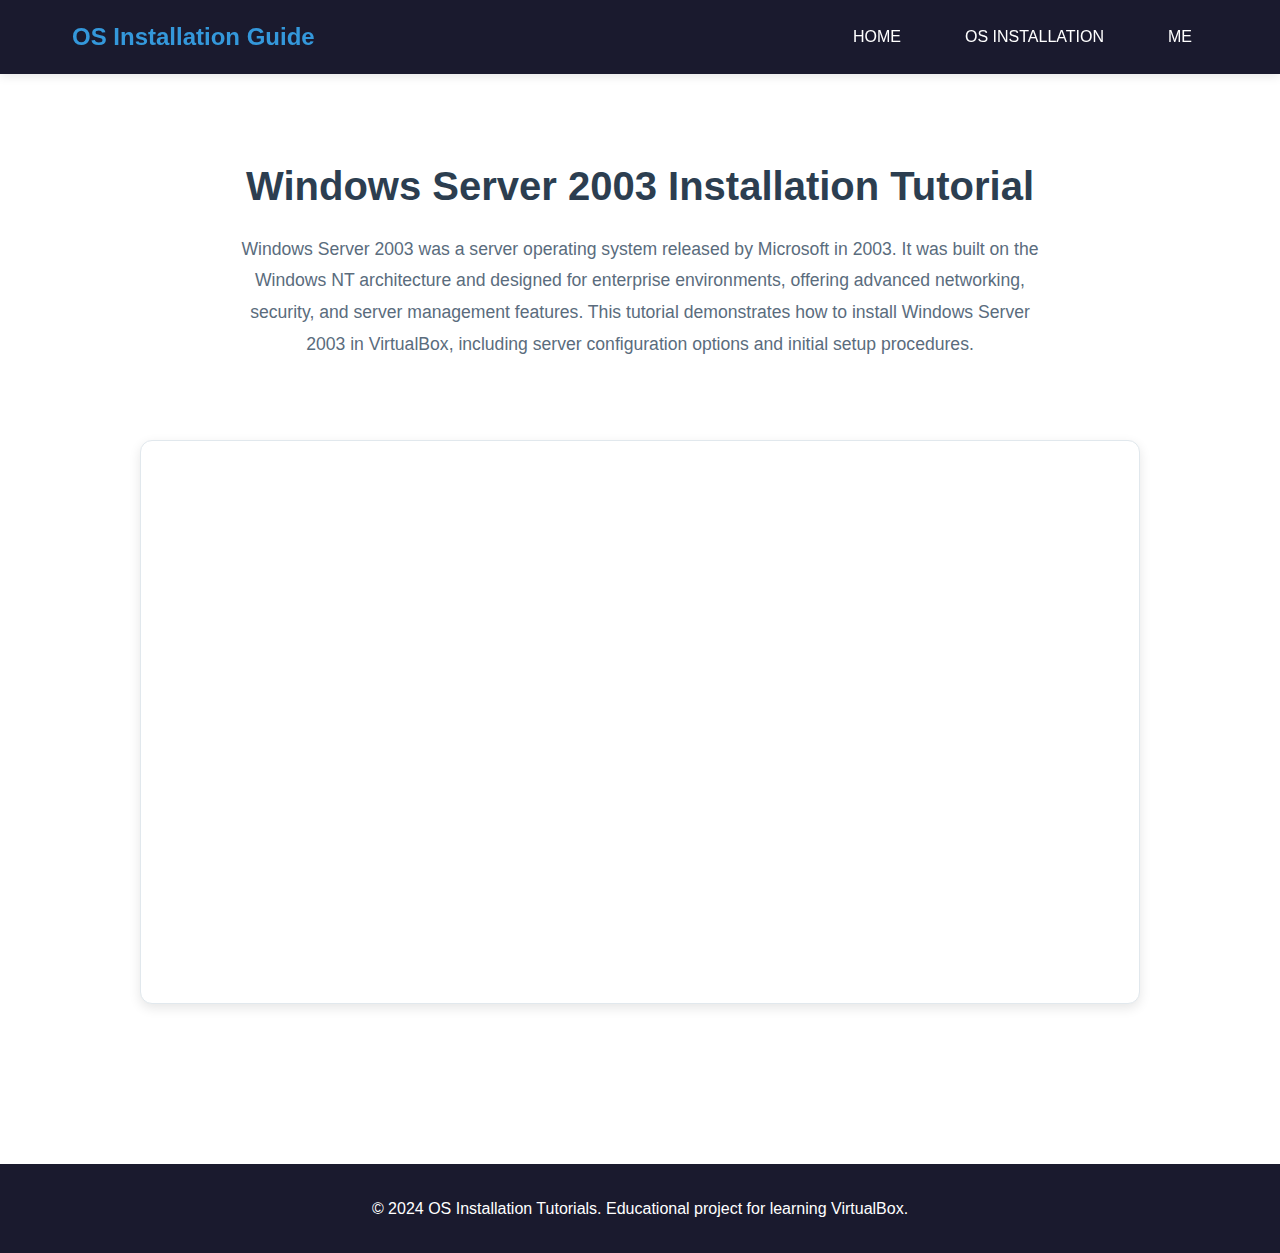
<file: os-installation/windows-2003.html>
<!DOCTYPE html>
<html lang="en">
<head>
    <meta charset="UTF-8">
    <meta name="viewport" content="width=device-width, initial-scale=1.0">
    <title>Windows 2003 Installation - OS Installation Tutorials</title>
    <link rel="stylesheet" href="../styles.css">
</head>
<body>
    <nav class="navbar">
        <div class="nav-container">
            <div class="nav-logo">
                <a href="../index.html">OS Installation Guide</a>
            </div>
            <ul class="nav-menu">
                <li class="nav-item">
                    <a href="../index.html" class="nav-link">HOME</a>
                </li>
                <li class="nav-item dropdown">
                    <a href="#" class="nav-link">OS INSTALLATION</a>
                    <ul class="dropdown-menu">
                        <li><a href="windows-95.html">Windows 95</a></li>
                        <li><a href="windows-98.html">Windows 98</a></li>
                        <li><a href="windows-2000.html">Windows 2000</a></li>
                        <li><a href="windows-2003.html">Windows 2003</a></li>
                        <li><a href="windows-2008.html">Windows 2008</a></li>
                        <li><a href="windows-me.html">Windows ME</a></li>
                        <li><a href="windows-nt.html">Windows NT</a></li>
                        <li><a href="windows-xp.html">Windows XP</a></li>
                        <li><a href="windows-vista.html">Windows Vista</a></li>
                        <li><a href="windows-7.html">Windows 7</a></li>
                        <li><a href="windows-8.html">Windows 8</a></li>
                        <li><a href="windows-10.html">Windows 10</a></li>
                        <li><a href="windows-11.html">Windows 11</a></li>
                    </ul>
                </li>
                <li class="nav-item">
                    <a href="../me.html" class="nav-link">ME</a>
                </li>
            </ul>
        </div>
    </nav>

    <main class="main-content">
        <div class="os-page">
            <div class="os-header">
                <h1>Windows Server 2003 Installation Tutorial</h1>
                <p class="os-description">
                    Windows Server 2003 was a server operating system released by Microsoft in 2003. 
                    It was built on the Windows NT architecture and designed for enterprise environments, 
                    offering advanced networking, security, and server management features. This tutorial 
                    demonstrates how to install Windows Server 2003 in VirtualBox, including server 
                    configuration options and initial setup procedures.
                </p>
            </div>

            <div class="video-container">
                <div class="video-wrapper">
                    <iframe src="https://www.youtube.com/embed/sIiE0mcwM-A?rel=0&modestbranding=1" 
                            allow="accelerometer; autoplay; clipboard-write; encrypted-media; gyroscope; picture-in-picture; web-share" 
                            allowfullscreen
                            frameborder="0"></iframe>
                </div>
            </div>
        </div>
    </main>

    <footer class="footer">
        <p>&copy; 2024 OS Installation Tutorials. Educational project for learning VirtualBox.</p>
    </footer>

    <script src="../script.js"></script>
</body>
</html>
</file>
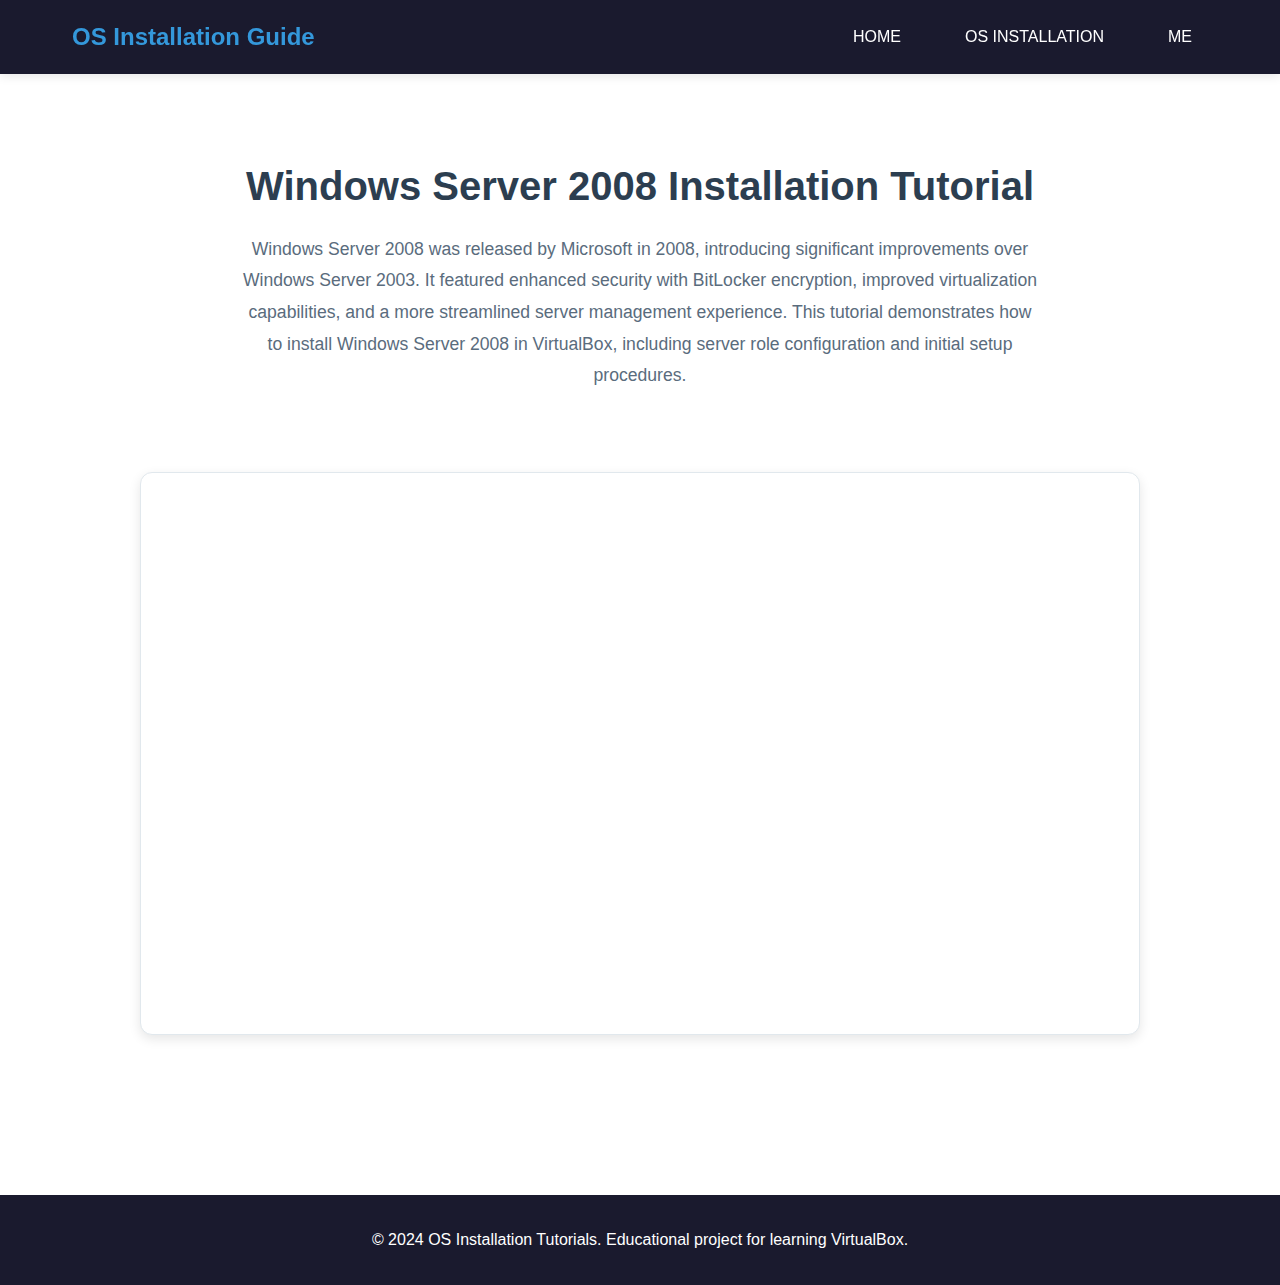
<file: os-installation/windows-2008.html>
<!DOCTYPE html>
<html lang="en">
<head>
    <meta charset="UTF-8">
    <meta name="viewport" content="width=device-width, initial-scale=1.0">
    <title>Windows Server 2008 Installation - OS Installation Tutorials</title>
    <link rel="stylesheet" href="../styles.css">
</head>
<body>
    <nav class="navbar">
        <div class="nav-container">
            <div class="nav-logo">
                <a href="../index.html">OS Installation Guide</a>
            </div>
            <ul class="nav-menu">
                <li class="nav-item">
                    <a href="../index.html" class="nav-link">HOME</a>
                </li>
                <li class="nav-item dropdown">
                    <a href="#" class="nav-link">OS INSTALLATION</a>
                    <ul class="dropdown-menu">
                        <li><a href="windows-95.html">Windows 95</a></li>
                        <li><a href="windows-98.html">Windows 98</a></li>
                        <li><a href="windows-2000.html">Windows 2000</a></li>
                        <li><a href="windows-2003.html">Windows 2003</a></li>
                        <li><a href="windows-2008.html">Windows 2008</a></li>
                        <li><a href="windows-me.html">Windows ME</a></li>
                        <li><a href="windows-nt.html">Windows NT</a></li>
                        <li><a href="windows-xp.html">Windows XP</a></li>
                        <li><a href="windows-vista.html">Windows Vista</a></li>
                        <li><a href="windows-7.html">Windows 7</a></li>
                        <li><a href="windows-8.html">Windows 8</a></li>
                        <li><a href="windows-10.html">Windows 10</a></li>
                        <li><a href="windows-11.html">Windows 11</a></li>
                    </ul>
                </li>
                <li class="nav-item">
                    <a href="../me.html" class="nav-link">ME</a>
                </li>
            </ul>
        </div>
    </nav>

    <main class="main-content">
        <div class="os-page">
            <div class="os-header">
                <h1>Windows Server 2008 Installation Tutorial</h1>
                <p class="os-description">
                    Windows Server 2008 was released by Microsoft in 2008, introducing significant improvements 
                    over Windows Server 2003. It featured enhanced security with BitLocker encryption, improved 
                    virtualization capabilities, and a more streamlined server management experience. This tutorial 
                    demonstrates how to install Windows Server 2008 in VirtualBox, including server role 
                    configuration and initial setup procedures.
                </p>
            </div>

            <div class="video-container">
                <div class="video-wrapper">
                    <iframe src="https://www.youtube.com/embed/FJZfUgEbPXM?rel=0&modestbranding=1" 
                            allow="accelerometer; autoplay; clipboard-write; encrypted-media; gyroscope; picture-in-picture; web-share" 
                            allowfullscreen
                            frameborder="0"></iframe>
                </div>
            </div>
        </div>
    </main>

    <footer class="footer">
        <p>&copy; 2024 OS Installation Tutorials. Educational project for learning VirtualBox.</p>
    </footer>

    <script src="../script.js"></script>
</body>
</html>
</file>
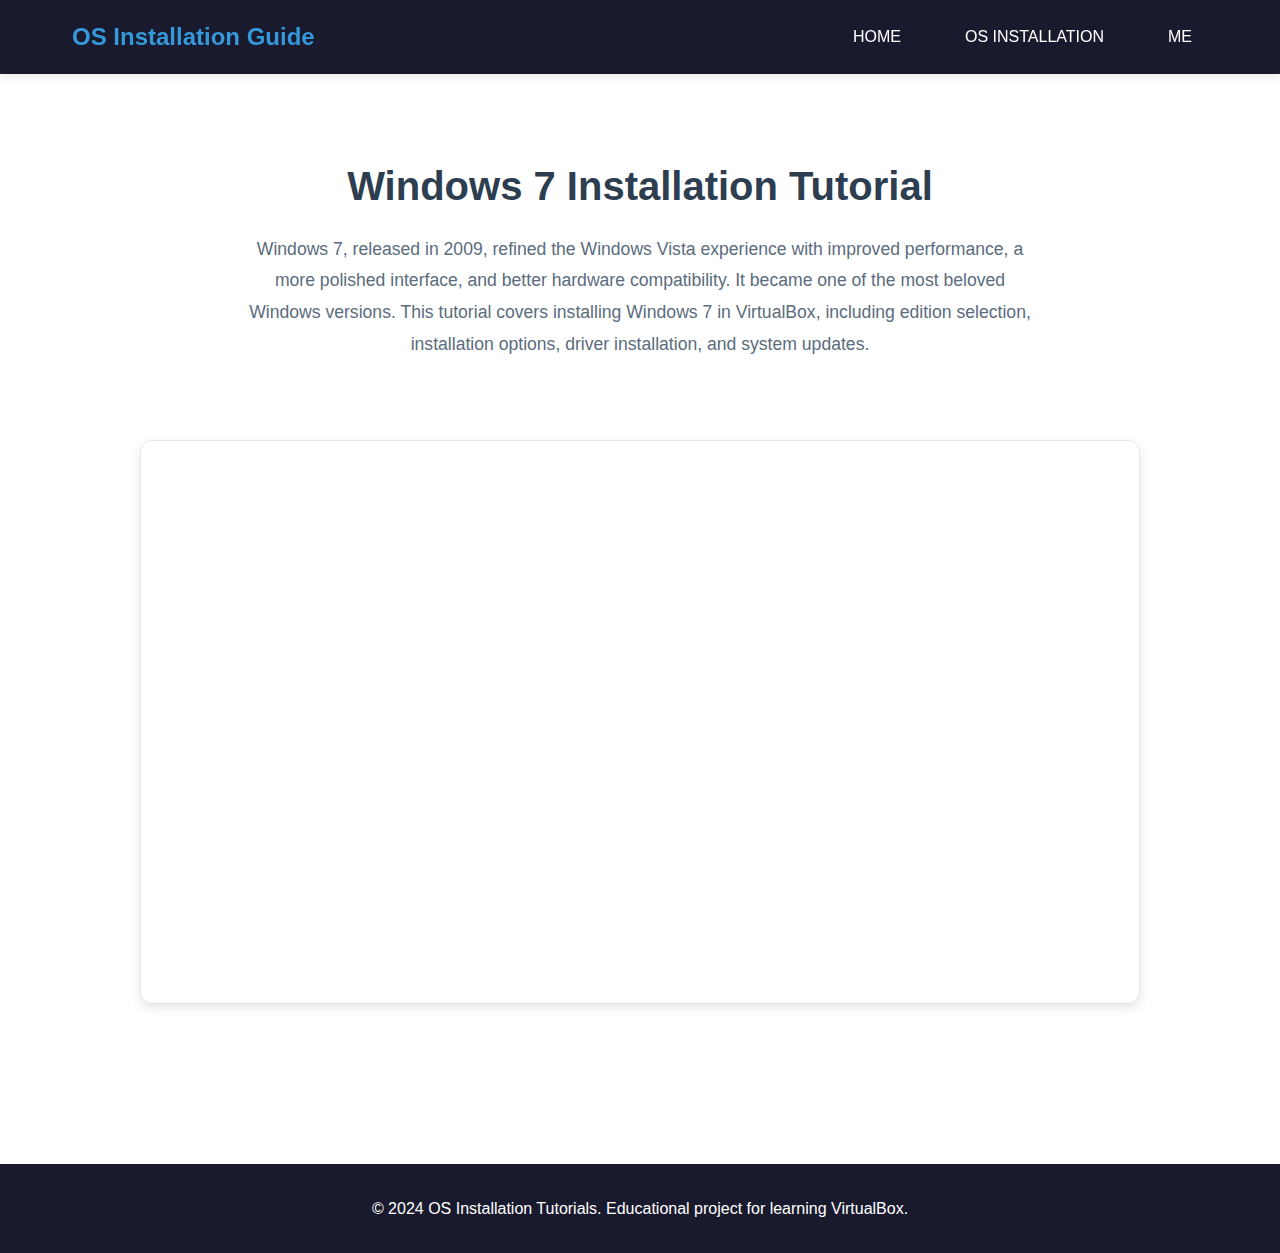
<file: os-installation/windows-7.html>
<!DOCTYPE html>
<html lang="en">
<head>
    <meta charset="UTF-8">
    <meta name="viewport" content="width=device-width, initial-scale=1.0">
    <title>Windows 7 Installation - OS Installation Tutorials</title>
    <link rel="stylesheet" href="../styles.css">
</head>
<body>
    <nav class="navbar">
        <div class="nav-container">
            <div class="nav-logo">
                <a href="../index.html">OS Installation Guide</a>
            </div>
            <ul class="nav-menu">
                <li class="nav-item">
                    <a href="../index.html" class="nav-link">HOME</a>
                </li>
                <li class="nav-item dropdown">
                    <a href="#" class="nav-link">OS INSTALLATION</a>
                    <ul class="dropdown-menu">
                        <li><a href="windows-95.html">Windows 95</a></li>
                        <li><a href="windows-98.html">Windows 98</a></li>
                        <li><a href="windows-2000.html">Windows 2000</a></li>
                        <li><a href="windows-2003.html">Windows 2003</a></li>
                        <li><a href="windows-2008.html">Windows 2008</a></li>
                        <li><a href="windows-me.html">Windows ME</a></li>
                        <li><a href="windows-nt.html">Windows NT</a></li>
                        <li><a href="windows-xp.html">Windows XP</a></li>
                        <li><a href="windows-vista.html">Windows Vista</a></li>
                        <li><a href="windows-7.html">Windows 7</a></li>
                        <li><a href="windows-8.html">Windows 8</a></li>
                        <li><a href="windows-10.html">Windows 10</a></li>
                        <li><a href="windows-11.html">Windows 11</a></li>
                    </ul>
                </li>
                <li class="nav-item">
                    <a href="../me.html" class="nav-link">ME</a>
                </li>
            </ul>
        </div>
    </nav>

    <main class="main-content">
        <div class="os-page">
            <div class="os-header">
                <h1>Windows 7 Installation Tutorial</h1>
                <p class="os-description">
                    Windows 7, released in 2009, refined the Windows Vista experience with improved 
                    performance, a more polished interface, and better hardware compatibility. It 
                    became one of the most beloved Windows versions. This tutorial covers installing 
                    Windows 7 in VirtualBox, including edition selection, installation options, 
                    driver installation, and system updates.
                </p>
            </div>

            <div class="video-container">
                <div class="video-wrapper">
                    <iframe src="https://www.youtube.com/embed/szutu3Yw2Pc?rel=0&modestbranding=1" 
                            allow="accelerometer; autoplay; clipboard-write; encrypted-media; gyroscope; picture-in-picture; web-share" 
                            allowfullscreen
                            frameborder="0"></iframe>
                </div>
            </div>
        </div>
    </main>

    <footer class="footer">
        <p>&copy; 2024 OS Installation Tutorials. Educational project for learning VirtualBox.</p>
    </footer>

    <script src="../script.js"></script>
</body>
</html>
</file>
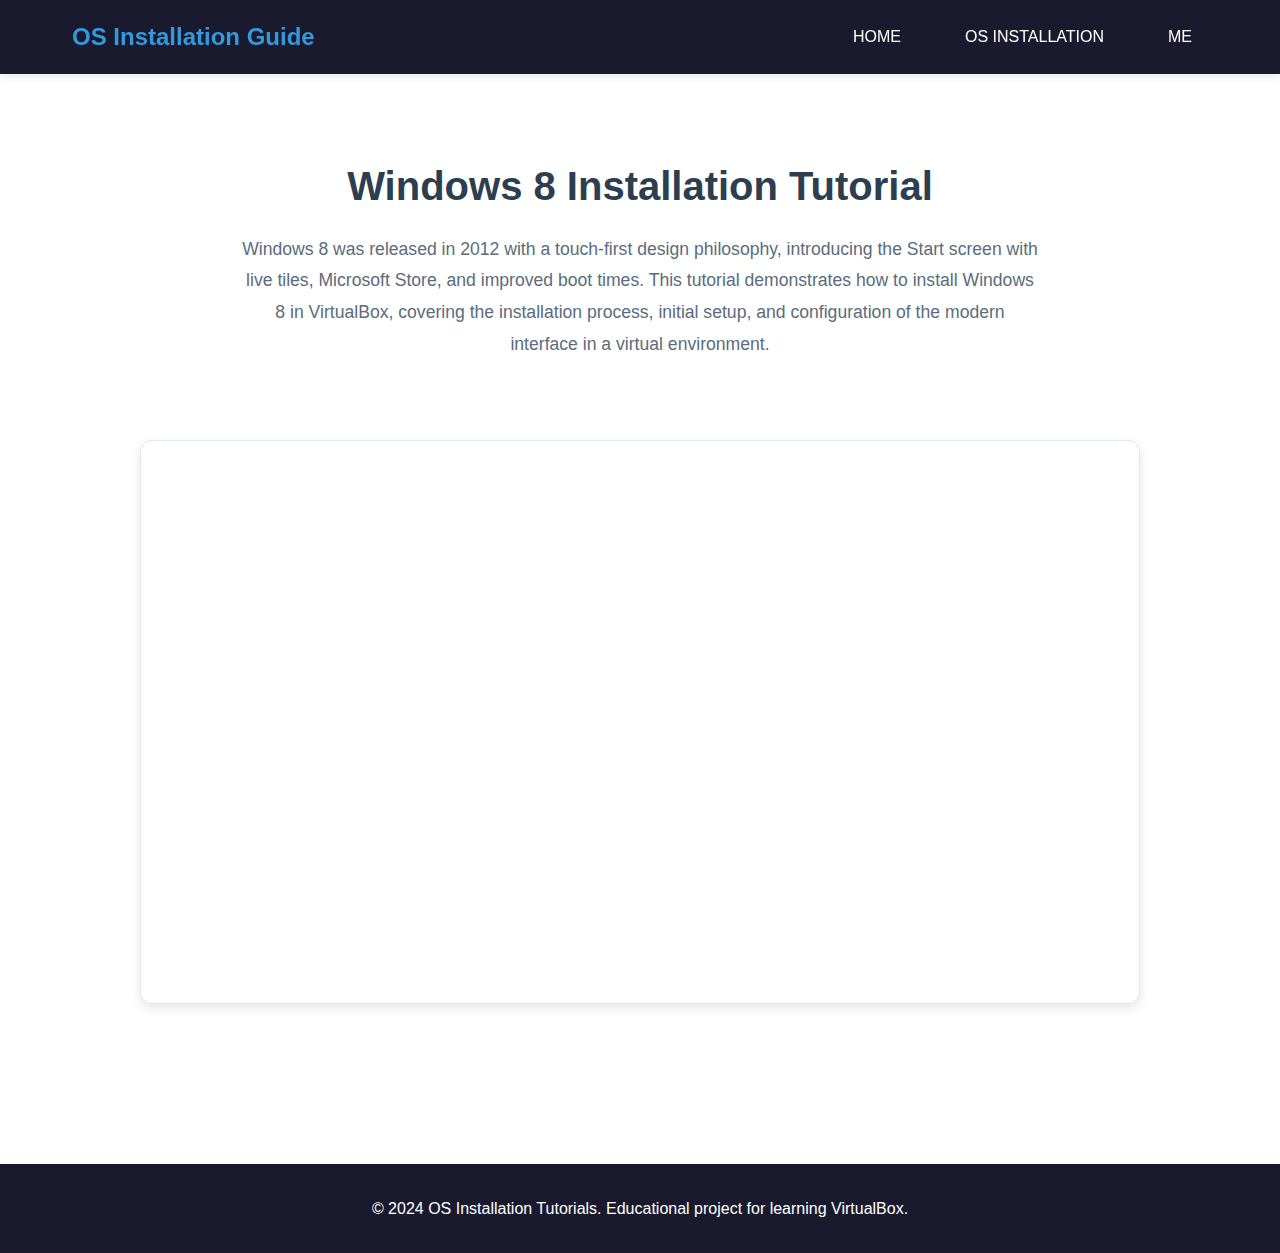
<file: os-installation/windows-8.html>
<!DOCTYPE html>
<html lang="en">
<head>
    <meta charset="UTF-8">
    <meta name="viewport" content="width=device-width, initial-scale=1.0">
    <title>Windows 8 Installation - OS Installation Tutorials</title>
    <link rel="stylesheet" href="../styles.css">
</head>
<body>
    <nav class="navbar">
        <div class="nav-container">
            <div class="nav-logo">
                <a href="../index.html">OS Installation Guide</a>
            </div>
            <ul class="nav-menu">
                <li class="nav-item">
                    <a href="../index.html" class="nav-link">HOME</a>
                </li>
                <li class="nav-item dropdown">
                    <a href="#" class="nav-link">OS INSTALLATION</a>
                    <ul class="dropdown-menu">
                        <li><a href="windows-95.html">Windows 95</a></li>
                        <li><a href="windows-98.html">Windows 98</a></li>
                        <li><a href="windows-2000.html">Windows 2000</a></li>
                        <li><a href="windows-2003.html">Windows 2003</a></li>
                        <li><a href="windows-2008.html">Windows 2008</a></li>
                        <li><a href="windows-me.html">Windows ME</a></li>
                        <li><a href="windows-nt.html">Windows NT</a></li>
                        <li><a href="windows-xp.html">Windows XP</a></li>
                        <li><a href="windows-vista.html">Windows Vista</a></li>
                        <li><a href="windows-7.html">Windows 7</a></li>
                        <li><a href="windows-8.html">Windows 8</a></li>
                        <li><a href="windows-10.html">Windows 10</a></li>
                        <li><a href="windows-11.html">Windows 11</a></li>
                    </ul>
                </li>
                <li class="nav-item">
                    <a href="../me.html" class="nav-link">ME</a>
                </li>
            </ul>
        </div>
    </nav>

    <main class="main-content">
        <div class="os-page">
            <div class="os-header">
                <h1>Windows 8 Installation Tutorial</h1>
                <p class="os-description">
                    Windows 8 was released in 2012 with a touch-first design philosophy, introducing 
                    the Start screen with live tiles, Microsoft Store, and improved boot times. This 
                    tutorial demonstrates how to install Windows 8 in VirtualBox, covering the 
                    installation process, initial setup, and configuration of the modern interface 
                    in a virtual environment.
                </p>
            </div>

            <div class="video-container">
                <div class="video-wrapper">
                    <iframe src="https://www.youtube.com/embed/eqK-dgk6sOA?rel=0&modestbranding=1" 
                            allow="accelerometer; autoplay; clipboard-write; encrypted-media; gyroscope; picture-in-picture; web-share" 
                            allowfullscreen
                            frameborder="0"></iframe>
                </div>
            </div>
        </div>
    </main>

    <footer class="footer">
        <p>&copy; 2024 OS Installation Tutorials. Educational project for learning VirtualBox.</p>
    </footer>

    <script src="../script.js"></script>
</body>
</html>
</file>
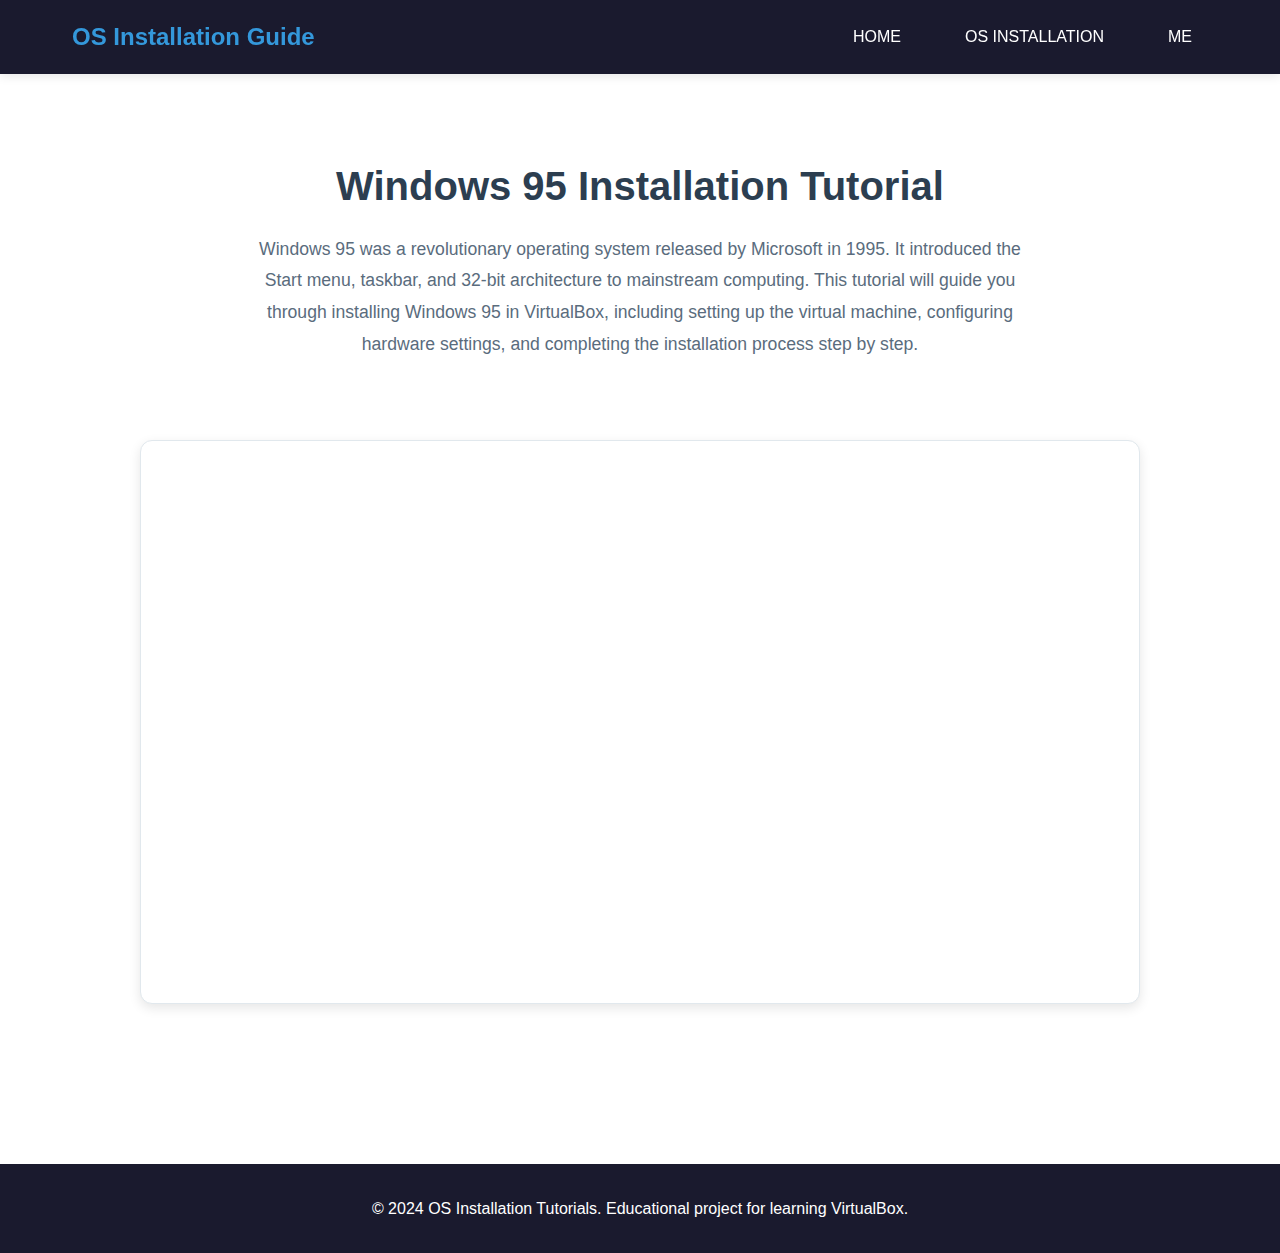
<file: os-installation/windows-95.html>
<!DOCTYPE html>
<html lang="en">
<head>
    <meta charset="UTF-8">
    <meta name="viewport" content="width=device-width, initial-scale=1.0">
    <title>Windows 95 Installation - OS Installation Tutorials</title>
    <link rel="stylesheet" href="../styles.css">
</head>
<body>
    <nav class="navbar">
        <div class="nav-container">
            <div class="nav-logo">
                <a href="../index.html">OS Installation Guide</a>
            </div>
            <ul class="nav-menu">
                <li class="nav-item">
                    <a href="../index.html" class="nav-link">HOME</a>
                </li>
                <li class="nav-item dropdown">
                    <a href="#" class="nav-link">OS INSTALLATION</a>
                    <ul class="dropdown-menu">
                        <li><a href="windows-95.html">Windows 95</a></li>
                        <li><a href="windows-98.html">Windows 98</a></li>
                        <li><a href="windows-2000.html">Windows 2000</a></li>
                        <li><a href="windows-2003.html">Windows 2003</a></li>
                        <li><a href="windows-2008.html">Windows 2008</a></li>
                        <li><a href="windows-me.html">Windows ME</a></li>
                        <li><a href="windows-nt.html">Windows NT</a></li>
                        <li><a href="windows-xp.html">Windows XP</a></li>
                        <li><a href="windows-vista.html">Windows Vista</a></li>
                        <li><a href="windows-7.html">Windows 7</a></li>
                        <li><a href="windows-8.html">Windows 8</a></li>
                        <li><a href="windows-10.html">Windows 10</a></li>
                        <li><a href="windows-11.html">Windows 11</a></li>
                    </ul>
                </li>
                <li class="nav-item">
                    <a href="../me.html" class="nav-link">ME</a>
                </li>
            </ul>
        </div>
    </nav>

    <main class="main-content">
        <div class="os-page">
            <div class="os-header">
                <h1>Windows 95 Installation Tutorial</h1>
                <p class="os-description">
                    Windows 95 was a revolutionary operating system released by Microsoft in 1995. 
                    It introduced the Start menu, taskbar, and 32-bit architecture to mainstream 
                    computing. This tutorial will guide you through installing Windows 95 in VirtualBox, 
                    including setting up the virtual machine, configuring hardware settings, and 
                    completing the installation process step by step.
                </p>
            </div>

            <div class="video-container">
                <div class="video-wrapper">
                    <iframe src="https://www.youtube.com/embed/D08Y7sggVkY?rel=0&modestbranding=1" 
                            allow="accelerometer; autoplay; clipboard-write; encrypted-media; gyroscope; picture-in-picture; web-share" 
                            allowfullscreen
                            frameborder="0"></iframe>
                </div>
            </div>
        </div>
    </main>

    <footer class="footer">
        <p>&copy; 2024 OS Installation Tutorials. Educational project for learning VirtualBox.</p>
    </footer>

    <script src="../script.js"></script>
</body>
</html>
</file>
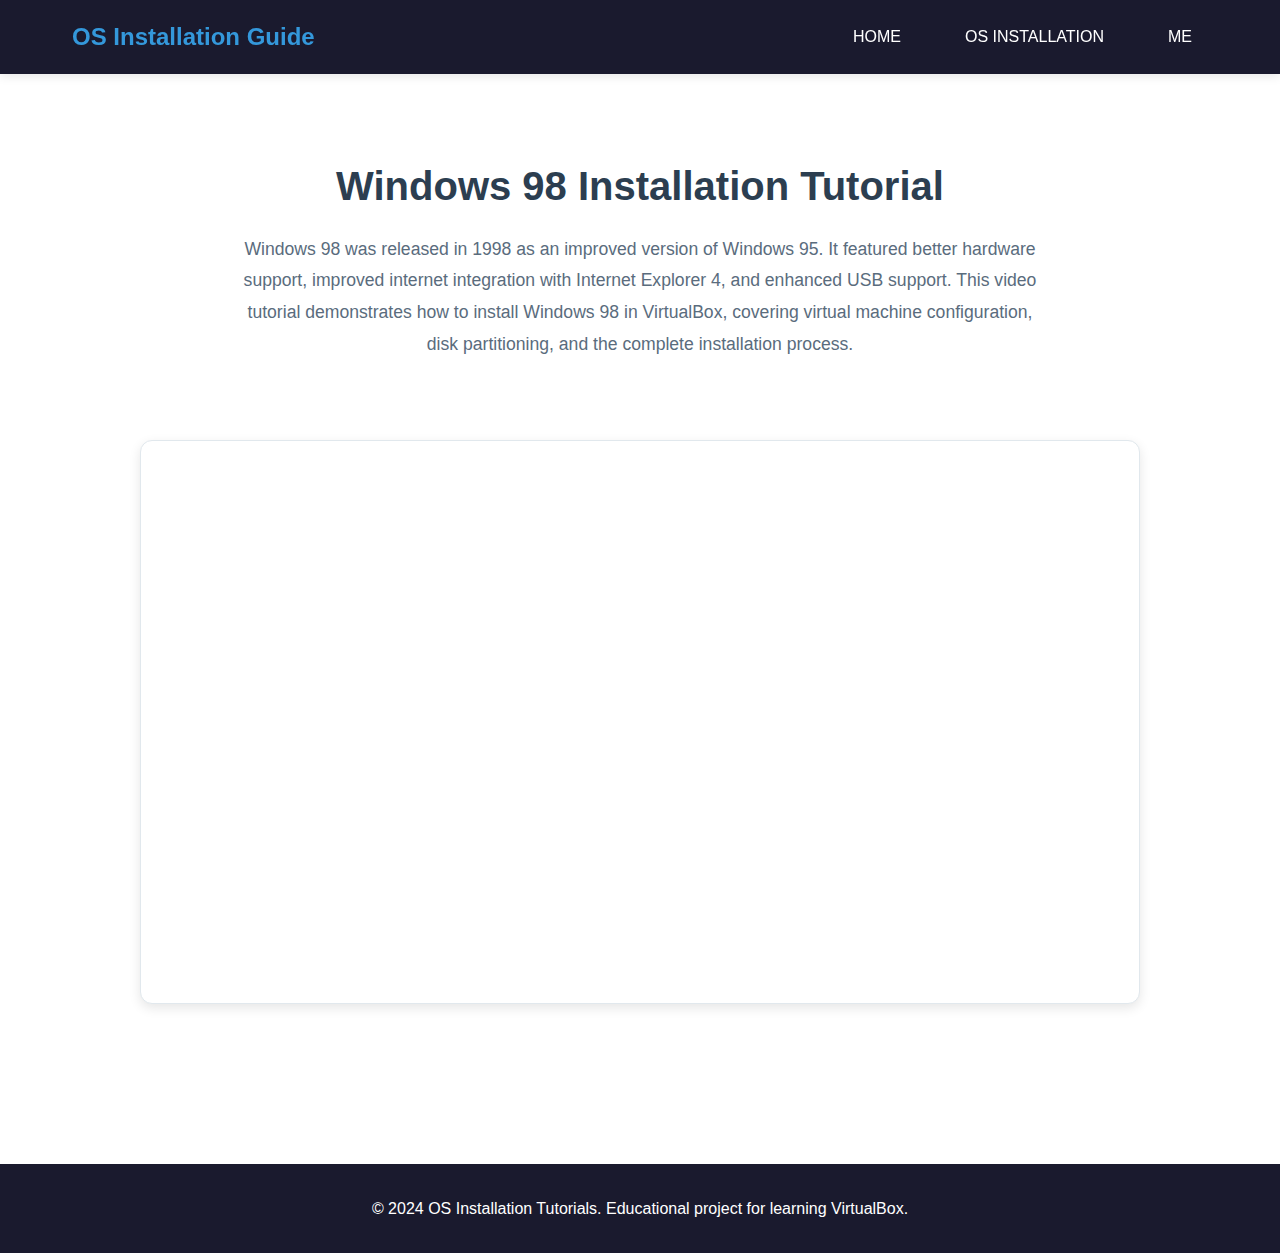
<file: os-installation/windows-98.html>
<!DOCTYPE html>
<html lang="en">
<head>
    <meta charset="UTF-8">
    <meta name="viewport" content="width=device-width, initial-scale=1.0">
    <title>Windows 98 Installation - OS Installation Tutorials</title>
    <link rel="stylesheet" href="../styles.css">
</head>
<body>
    <nav class="navbar">
        <div class="nav-container">
            <div class="nav-logo">
                <a href="../index.html">OS Installation Guide</a>
            </div>
            <ul class="nav-menu">
                <li class="nav-item">
                    <a href="../index.html" class="nav-link">HOME</a>
                </li>
                <li class="nav-item dropdown">
                    <a href="#" class="nav-link">OS INSTALLATION</a>
                    <ul class="dropdown-menu">
                        <li><a href="windows-95.html">Windows 95</a></li>
                        <li><a href="windows-98.html">Windows 98</a></li>
                        <li><a href="windows-2000.html">Windows 2000</a></li>
                        <li><a href="windows-2003.html">Windows 2003</a></li>
                        <li><a href="windows-2008.html">Windows 2008</a></li>
                        <li><a href="windows-me.html">Windows ME</a></li>
                        <li><a href="windows-nt.html">Windows NT</a></li>
                        <li><a href="windows-xp.html">Windows XP</a></li>
                        <li><a href="windows-vista.html">Windows Vista</a></li>
                        <li><a href="windows-7.html">Windows 7</a></li>
                        <li><a href="windows-8.html">Windows 8</a></li>
                        <li><a href="windows-10.html">Windows 10</a></li>
                        <li><a href="windows-11.html">Windows 11</a></li>
                    </ul>
                </li>
                <li class="nav-item">
                    <a href="../me.html" class="nav-link">ME</a>
                </li>
            </ul>
        </div>
    </nav>

    <main class="main-content">
        <div class="os-page">
            <div class="os-header">
                <h1>Windows 98 Installation Tutorial</h1>
                <p class="os-description">
                    Windows 98 was released in 1998 as an improved version of Windows 95. It featured 
                    better hardware support, improved internet integration with Internet Explorer 4, 
                    and enhanced USB support. This video tutorial demonstrates how to install Windows 98 
                    in VirtualBox, covering virtual machine configuration, disk partitioning, and the 
                    complete installation process.
                </p>
            </div>

            <div class="video-container">
                <div class="video-wrapper">
                    <iframe src="https://www.youtube.com/embed/s5VEuf-VP6c?rel=0&modestbranding=1" 
                            allow="accelerometer; autoplay; clipboard-write; encrypted-media; gyroscope; picture-in-picture; web-share" 
                            allowfullscreen
                            frameborder="0"></iframe>
                </div>
            </div>
        </div>
    </main>

    <footer class="footer">
        <p>&copy; 2024 OS Installation Tutorials. Educational project for learning VirtualBox.</p>
    </footer>

    <script src="../script.js"></script>
</body>
</html>
</file>
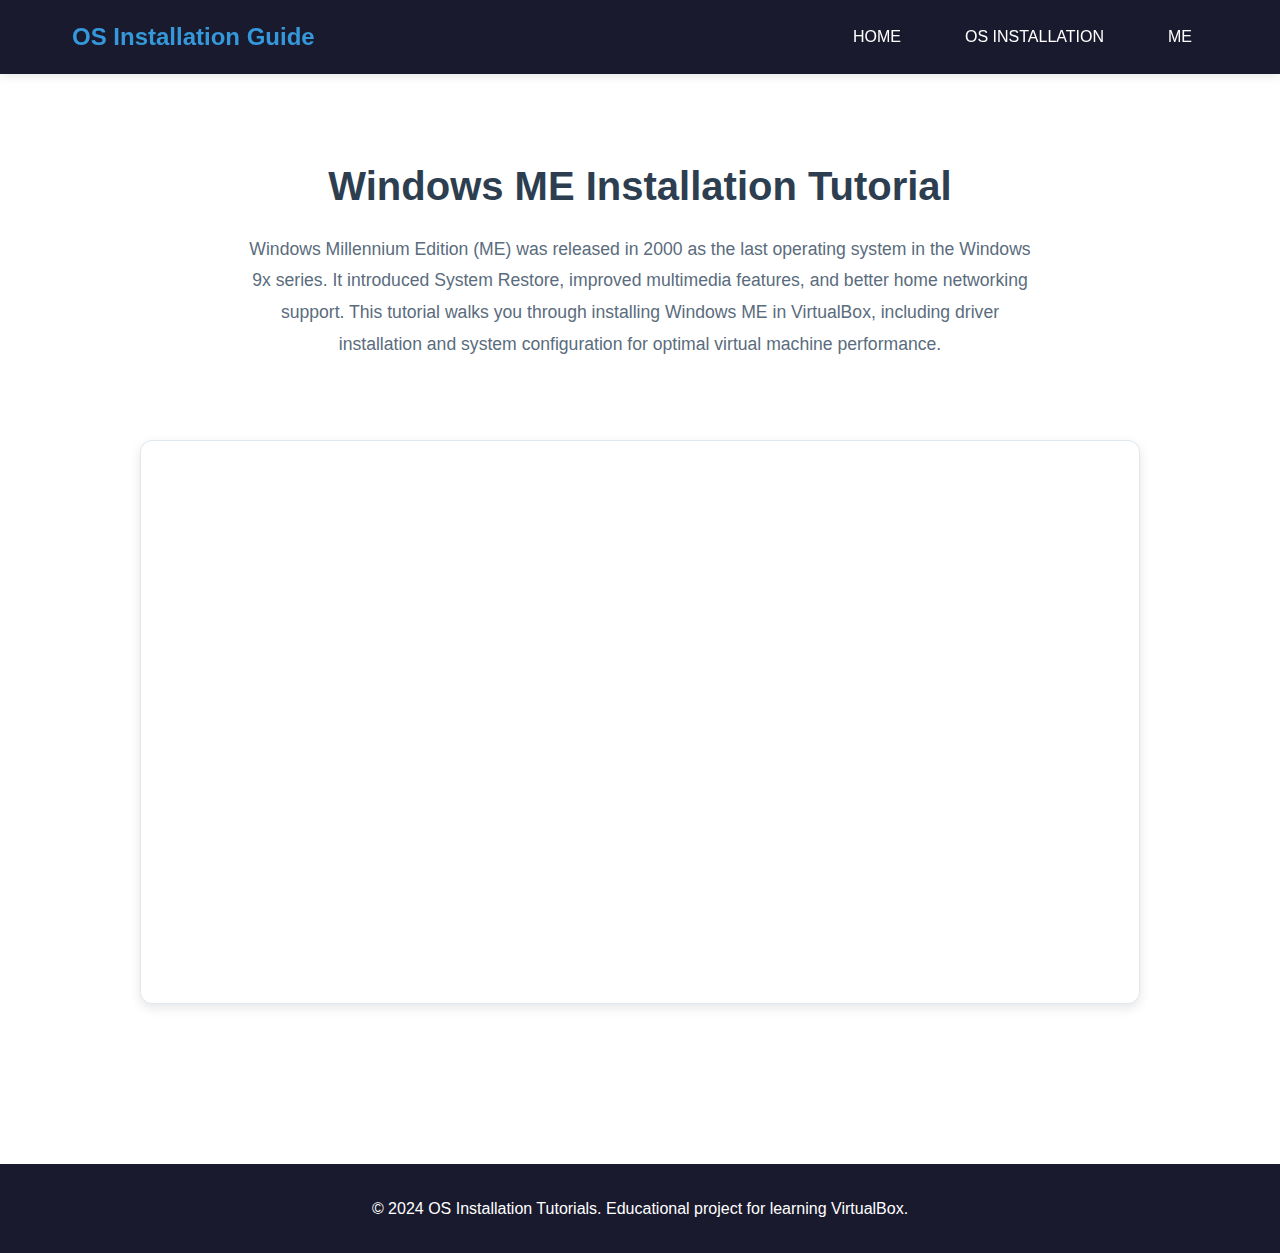
<file: os-installation/windows-me.html>
<!DOCTYPE html>
<html lang="en">
<head>
    <meta charset="UTF-8">
    <meta name="viewport" content="width=device-width, initial-scale=1.0">
    <title>Windows ME Installation - OS Installation Tutorials</title>
    <link rel="stylesheet" href="../styles.css">
</head>
<body>
    <nav class="navbar">
        <div class="nav-container">
            <div class="nav-logo">
                <a href="../index.html">OS Installation Guide</a>
            </div>
            <ul class="nav-menu">
                <li class="nav-item">
                    <a href="../index.html" class="nav-link">HOME</a>
                </li>
                <li class="nav-item dropdown">
                    <a href="#" class="nav-link">OS INSTALLATION</a>
                    <ul class="dropdown-menu">
                        <li><a href="windows-95.html">Windows 95</a></li>
                        <li><a href="windows-98.html">Windows 98</a></li>
                        <li><a href="windows-2000.html">Windows 2000</a></li>
                        <li><a href="windows-2003.html">Windows 2003</a></li>
                        <li><a href="windows-2008.html">Windows 2008</a></li>
                        <li><a href="windows-me.html">Windows ME</a></li>
                        <li><a href="windows-nt.html">Windows NT</a></li>
                        <li><a href="windows-xp.html">Windows XP</a></li>
                        <li><a href="windows-vista.html">Windows Vista</a></li>
                        <li><a href="windows-7.html">Windows 7</a></li>
                        <li><a href="windows-8.html">Windows 8</a></li>
                        <li><a href="windows-10.html">Windows 10</a></li>
                        <li><a href="windows-11.html">Windows 11</a></li>
                    </ul>
                </li>
                <li class="nav-item">
                    <a href="../me.html" class="nav-link">ME</a>
                </li>
            </ul>
        </div>
    </nav>

    <main class="main-content">
        <div class="os-page">
            <div class="os-header">
                <h1>Windows ME Installation Tutorial</h1>
                <p class="os-description">
                    Windows Millennium Edition (ME) was released in 2000 as the last operating system 
                    in the Windows 9x series. It introduced System Restore, improved multimedia features, 
                    and better home networking support. This tutorial walks you through installing Windows ME 
                    in VirtualBox, including driver installation and system configuration for optimal 
                    virtual machine performance.
                </p>
            </div>

            <div class="video-container">
                <div class="video-wrapper">
                    <iframe src="https://www.youtube-nocookie.com/embed/m_kV_MrJnIM" 
                            allow="accelerometer; autoplay; clipboard-write; encrypted-media; gyroscope; picture-in-picture" 
                            allowfullscreen
                            frameborder="0"></iframe>
                </div>
            </div>
        </div>
    </main>

    <footer class="footer">
        <p>&copy; 2024 OS Installation Tutorials. Educational project for learning VirtualBox.</p>
    </footer>

    <script src="../script.js"></script>
</body>
</html>
</file>
<file: styles.css>
/* Reset and Base Styles */
* {
    margin: 0;
    padding: 0;
    box-sizing: border-box;
}

:root {
    /* Light Mode Colors */
    --bg-primary: #ffffff;
    --bg-secondary: #f5f7fa;
    --bg-nav: #1a1a2e;
    --text-primary: #2c3e50;
    --text-secondary: #5a6c7d;
    --accent: #3498db;
    --accent-hover: #2980b9;
    --border: #e1e8ed;
    --card-bg: #ffffff;
    --shadow: rgba(0, 0, 0, 0.1);
}

@media (prefers-color-scheme: dark) {
    :root {
        /* Dark Mode Colors */
        --bg-primary: #0f1419;
        --bg-secondary: #1a1f2e;
        --bg-nav: #0a0e14;
        --text-primary: #e1e8ed;
        --text-secondary: #a8b8c5;
        --accent: #4a9eff;
        --accent-hover: #6bb3ff;
        --border: #2d3748;
        --card-bg: #1a1f2e;
        --shadow: rgba(0, 0, 0, 0.3);
    }
}

body {
    font-family: 'Segoe UI', Tahoma, Geneva, Verdana, sans-serif;
    background-color: var(--bg-primary);
    color: var(--text-primary);
    line-height: 1.6;
    transition: background-color 0.3s ease, color 0.3s ease;
}

/* Navigation */
.navbar {
    background-color: var(--bg-nav);
    padding: 1rem 0;
    box-shadow: 0 2px 10px var(--shadow);
    position: sticky;
    top: 0;
    z-index: 1000;
}

.nav-container {
    max-width: 1200px;
    margin: 0 auto;
    padding: 0 2rem;
    display: flex;
    justify-content: space-between;
    align-items: center;
}

.nav-logo a {
    color: var(--accent);
    font-size: 1.5rem;
    font-weight: bold;
    text-decoration: none;
    transition: color 0.3s ease;
}

.nav-logo a:hover {
    color: var(--accent-hover);
}

.nav-menu {
    display: flex;
    list-style: none;
    gap: 2rem;
    align-items: center;
}

.nav-item {
    position: relative;
}

.nav-link {
    color: #ffffff;
    text-decoration: none;
    font-weight: 500;
    padding: 0.5rem 1rem;
    border-radius: 4px;
    transition: background-color 0.3s ease, color 0.3s ease;
    display: block;
}

.nav-link:hover,
.nav-link.active {
    background-color: rgba(255, 255, 255, 0.1);
    color: var(--accent);
}

/* Dropdown Menu */
.dropdown {
    position: relative;
}

.dropdown-menu {
    position: absolute;
    top: 100%;
    left: 0;
    background-color: var(--card-bg);
    min-width: 200px;
    box-shadow: 0 4px 12px var(--shadow);
    border-radius: 8px;
    list-style: none;
    padding: 0.5rem 0;
    margin-top: 0.5rem;
    opacity: 0;
    visibility: hidden;
    transform: translateY(-10px);
    transition: opacity 0.3s ease, transform 0.3s ease, visibility 0.3s ease;
    z-index: 1001;
    border: 1px solid var(--border);
}

.dropdown:hover .dropdown-menu {
    opacity: 1;
    visibility: visible;
    transform: translateY(0);
}

.dropdown-menu li {
    margin: 0;
}

.dropdown-menu a {
    color: var(--text-primary);
    text-decoration: none;
    padding: 0.75rem 1.5rem;
    display: block;
    transition: background-color 0.2s ease, color 0.2s ease;
    font-size: 0.95rem;
}

.dropdown-menu a:hover {
    background-color: var(--bg-secondary);
    color: var(--accent);
}

/* Main Content */
.main-content {
    min-height: calc(100vh - 200px);
    padding: 3rem 2rem;
}

/* Hero Section */
.hero {
    max-width: 900px;
    margin: 0 auto 4rem;
    text-align: center;
    padding: 3rem 0;
}

.hero-title {
    font-size: 2.5rem;
    font-weight: bold;
    margin-bottom: 1.5rem;
    color: var(--text-primary);
    line-height: 1.2;
}

.hero-description {
    font-size: 1.1rem;
    color: var(--text-secondary);
    margin-bottom: 2rem;
    line-height: 1.8;
}

.cta-button {
    display: inline-block;
    background-color: var(--accent);
    color: white;
    padding: 1rem 2.5rem;
    text-decoration: none;
    border-radius: 8px;
    font-weight: 600;
    font-size: 1.1rem;
    transition: background-color 0.3s ease, transform 0.2s ease;
    box-shadow: 0 4px 12px var(--shadow);
}

.cta-button:hover {
    background-color: var(--accent-hover);
    transform: translateY(-2px);
    box-shadow: 0 6px 16px var(--shadow);
}

/* Features Section */
.features {
    max-width: 1200px;
    margin: 0 auto;
}

.section-title {
    font-size: 2rem;
    text-align: center;
    margin-bottom: 3rem;
    color: var(--text-primary);
}

.os-grid {
    display: grid;
    grid-template-columns: repeat(auto-fit, minmax(300px, 1fr));
    gap: 2rem;
    margin-top: 2rem;
}

.os-card {
    background-color: var(--card-bg);
    padding: 2rem;
    border-radius: 12px;
    box-shadow: 0 4px 12px var(--shadow);
    border: 1px solid var(--border);
    transition: transform 0.3s ease, box-shadow 0.3s ease;
}

.os-card:hover {
    transform: translateY(-5px);
    box-shadow: 0 8px 20px var(--shadow);
}

.os-card h3 {
    font-size: 1.5rem;
    margin-bottom: 1rem;
    color: var(--accent);
}

.os-card p {
    color: var(--text-secondary);
    margin-bottom: 1.5rem;
    line-height: 1.6;
}

.card-link {
    color: var(--accent);
    text-decoration: none;
    font-weight: 600;
    transition: color 0.3s ease;
}

.card-link:hover {
    color: var(--accent-hover);
}

/* About/ME Page */
.about-section {
    max-width: 1000px;
    margin: 0 auto;
}

.about-container {
    display: grid;
    grid-template-columns: 250px 1fr;
    gap: 3rem;
    align-items: start;
}

/* When there is no photo, use a single-column layout */
.about-container.no-photo {
    grid-template-columns: 1fr;
}

.photo-placeholder {
    position: sticky;
    top: 100px;
}

.photo-frame {
    width: 100%;
    aspect-ratio: 1;
    background: linear-gradient(135deg, var(--accent), var(--accent-hover));
    border-radius: 12px;
    display: flex;
    align-items: center;
    justify-content: center;
    box-shadow: 0 4px 12px var(--shadow);
    border: 3px solid var(--border);
}

.photo-text {
    color: white;
    font-weight: 600;
    font-size: 1.1rem;
}

.about-content {
    padding: 1rem 0;
}

.about-title {
    font-size: 2.5rem;
    margin-bottom: 1.5rem;
    color: var(--text-primary);
}

.about-intro {
    font-size: 1.2rem;
    color: var(--text-secondary);
    margin-bottom: 2.5rem;
    line-height: 1.8;
}

.project-description {
    margin-bottom: 3rem;
}

.project-description h2 {
    font-size: 1.8rem;
    margin-bottom: 1rem;
    color: var(--accent);
}

.project-description p {
    color: var(--text-secondary);
    margin-bottom: 1.5rem;
    line-height: 1.8;
}

.social-links h2 {
    font-size: 1.8rem;
    margin-bottom: 1.5rem;
    color: var(--accent);
}

.links-container {
    display: flex;
    gap: 1.5rem;
    flex-wrap: wrap;
    margin-bottom: 1rem;
}

.social-link {
    display: inline-flex;
    align-items: center;
    gap: 0.5rem;
    padding: 0.75rem 1.5rem;
    background-color: var(--card-bg);
    color: var(--text-primary);
    text-decoration: none;
    border-radius: 8px;
    border: 2px solid var(--border);
    transition: all 0.3s ease;
    font-weight: 500;
}

.social-link:hover {
    background-color: var(--accent);
    color: white;
    border-color: var(--accent);
    transform: translateY(-2px);
    box-shadow: 0 4px 12px var(--shadow);
}

.social-icon {
    font-size: 1.2rem;
}

.note {
    font-size: 0.9rem;
    color: var(--text-secondary);
    font-style: italic;
}

/* OS Installation Pages */
.os-page {
    max-width: 1000px;
    margin: 0 auto;
}

.os-header {
    text-align: center;
    margin-bottom: 3rem;
    padding: 2rem 0;
}

.os-header h1 {
    font-size: 2.5rem;
    margin-bottom: 1rem;
    color: var(--text-primary);
}

.os-description {
    font-size: 1.1rem;
    color: var(--text-secondary);
    line-height: 1.8;
    max-width: 800px;
    margin: 0 auto;
}

.video-container {
    margin: 3rem 0;
    border-radius: 12px;
    overflow: hidden;
    box-shadow: 0 4px 12px var(--shadow);
    background-color: var(--card-bg);
    border: 1px solid var(--border);
}

.video-wrapper {
    position: relative;
    padding-bottom: 56.25%; /* 16:9 Aspect Ratio */
    height: 0;
    overflow: hidden;
}

.video-wrapper iframe {
    position: absolute;
    top: 0;
    left: 0;
    width: 100%;
    height: 100%;
    border: none;
}

.video-placeholder {
    position: absolute;
    top: 0;
    left: 0;
    width: 100%;
    height: 100%;
    background: linear-gradient(135deg, var(--bg-secondary), var(--card-bg));
    display: flex;
    flex-direction: column;
    align-items: center;
    justify-content: center;
    color: var(--text-secondary);
    text-align: center;
    padding: 2rem;
}

.video-placeholder .placeholder-icon {
    font-size: 4rem;
    margin-bottom: 1rem;
}

.video-placeholder p {
    font-size: 1.1rem;
    max-width: 400px;
}

.video-link {
    position: absolute;
    top: 0;
    left: 0;
    width: 100%;
    height: 100%;
    display: block;
    cursor: pointer;
    text-decoration: none;
    background-size: cover;
    background-position: center;
    background-repeat: no-repeat;
    transition: opacity 0.3s ease;
}

.video-link:hover {
    opacity: 0.9;
}

.video-link-overlay {
    position: absolute;
    top: 0;
    left: 0;
    width: 100%;
    height: 100%;
    background: rgba(0, 0, 0, 0.3);
    display: flex;
    align-items: center;
    justify-content: center;
    transition: background 0.3s ease;
}

.video-link:hover .video-link-overlay {
    background: rgba(0, 0, 0, 0.5);
}

.video-play-button {
    width: 80px;
    height: 80px;
    background: rgba(255, 0, 0, 0.9);
    border-radius: 50%;
    display: flex;
    align-items: center;
    justify-content: center;
    box-shadow: 0 4px 20px rgba(0, 0, 0, 0.4);
    transition: transform 0.3s ease, background 0.3s ease;
}

.video-link:hover .video-play-button {
    transform: scale(1.1);
    background: rgba(255, 0, 0, 1);
}

.video-play-button::before {
    content: '';
    width: 0;
    height: 0;
    border-left: 28px solid white;
    border-top: 18px solid transparent;
    border-bottom: 18px solid transparent;
    margin-left: 6px;
}

.video-watch-text {
    position: absolute;
    bottom: 20px;
    left: 50%;
    transform: translateX(-50%);
    color: white;
    font-weight: 600;
    font-size: 1.1rem;
    text-shadow: 0 2px 8px rgba(0, 0, 0, 0.5);
    background: rgba(0, 0, 0, 0.6);
    padding: 0.5rem 1.5rem;
    border-radius: 6px;
}

/* Footer */
.footer {
    background-color: var(--bg-nav);
    color: #ffffff;
    text-align: center;
    padding: 2rem;
    margin-top: 4rem;
}

/* Responsive Design */
@media (max-width: 768px) {
    .nav-container {
        flex-direction: column;
        gap: 1rem;
    }

    .nav-menu {
        flex-direction: column;
        gap: 0.5rem;
        width: 100%;
    }

    .dropdown-menu {
        position: static;
        opacity: 1;
        visibility: visible;
        transform: none;
        box-shadow: none;
        border: none;
        background-color: var(--bg-nav);
        margin-top: 0.5rem;
    }

    .dropdown-menu a {
        color: #ffffff;
        padding-left: 2rem;
    }

    .hero-title {
        font-size: 2rem;
    }

    .about-container {
        grid-template-columns: 1fr;
    }

    .photo-placeholder {
        position: static;
        max-width: 250px;
        margin: 0 auto 2rem;
    }

    .os-grid {
        grid-template-columns: 1fr;
    }

    .links-container {
        flex-direction: column;
    }
}

@media (max-width: 480px) {
    .main-content {
        padding: 2rem 1rem;
    }

    .hero-title {
        font-size: 1.75rem;
    }

    .hero-description {
        font-size: 1rem;
    }

    .cta-button {
        padding: 0.875rem 2rem;
        font-size: 1rem;
    }
}
</file>
<file: OS INSTALLATION WEBSITE/styles.css>
/* Reset and Base Styles */
* {
    margin: 0;
    padding: 0;
    box-sizing: border-box;
}

:root {
    /* Light Mode Colors */
    --bg-primary: #ffffff;
    --bg-secondary: #f5f7fa;
    --bg-nav: #1a1a2e;
    --text-primary: #2c3e50;
    --text-secondary: #5a6c7d;
    --accent: #3498db;
    --accent-hover: #2980b9;
    --border: #e1e8ed;
    --card-bg: #ffffff;
    --shadow: rgba(0, 0, 0, 0.1);
}

@media (prefers-color-scheme: dark) {
    :root {
        /* Dark Mode Colors */
        --bg-primary: #0f1419;
        --bg-secondary: #1a1f2e;
        --bg-nav: #0a0e14;
        --text-primary: #e1e8ed;
        --text-secondary: #a8b8c5;
        --accent: #4a9eff;
        --accent-hover: #6bb3ff;
        --border: #2d3748;
        --card-bg: #1a1f2e;
        --shadow: rgba(0, 0, 0, 0.3);
    }
}

body {
    font-family: 'Segoe UI', Tahoma, Geneva, Verdana, sans-serif;
    background-color: var(--bg-primary);
    color: var(--text-primary);
    line-height: 1.6;
    transition: background-color 0.3s ease, color 0.3s ease;
}

/* Navigation */
.navbar {
    background-color: var(--bg-nav);
    padding: 1rem 0;
    box-shadow: 0 2px 10px var(--shadow);
    position: sticky;
    top: 0;
    z-index: 1000;
}

.nav-container {
    max-width: 1200px;
    margin: 0 auto;
    padding: 0 2rem;
    display: flex;
    justify-content: space-between;
    align-items: center;
}

.nav-logo a {
    color: var(--accent);
    font-size: 1.5rem;
    font-weight: bold;
    text-decoration: none;
    transition: color 0.3s ease;
}

.nav-logo a:hover {
    color: var(--accent-hover);
}

.nav-menu {
    display: flex;
    list-style: none;
    gap: 2rem;
    align-items: center;
}

.nav-item {
    position: relative;
}

.nav-link {
    color: #ffffff;
    text-decoration: none;
    font-weight: 500;
    padding: 0.5rem 1rem;
    border-radius: 4px;
    transition: background-color 0.3s ease, color 0.3s ease;
    display: block;
}

.nav-link:hover,
.nav-link.active {
    background-color: rgba(255, 255, 255, 0.1);
    color: var(--accent);
}

/* Dropdown Menu */
.dropdown {
    position: relative;
}

.dropdown-menu {
    position: absolute;
    top: 100%;
    left: 0;
    background-color: var(--card-bg);
    min-width: 200px;
    box-shadow: 0 4px 12px var(--shadow);
    border-radius: 8px;
    list-style: none;
    padding: 0.5rem 0;
    margin-top: 0.5rem;
    opacity: 0;
    visibility: hidden;
    transform: translateY(-10px);
    transition: opacity 0.3s ease, transform 0.3s ease, visibility 0.3s ease;
    z-index: 1001;
    border: 1px solid var(--border);
}

.dropdown:hover .dropdown-menu {
    opacity: 1;
    visibility: visible;
    transform: translateY(0);
}

.dropdown-menu li {
    margin: 0;
}

.dropdown-menu a {
    color: var(--text-primary);
    text-decoration: none;
    padding: 0.75rem 1.5rem;
    display: block;
    transition: background-color 0.2s ease, color 0.2s ease;
    font-size: 0.95rem;
}

.dropdown-menu a:hover {
    background-color: var(--bg-secondary);
    color: var(--accent);
}

/* Main Content */
.main-content {
    min-height: calc(100vh - 200px);
    padding: 3rem 2rem;
}

/* Hero Section */
.hero {
    max-width: 900px;
    margin: 0 auto 4rem;
    text-align: center;
    padding: 3rem 0;
}

.hero-title {
    font-size: 2.5rem;
    font-weight: bold;
    margin-bottom: 1.5rem;
    color: var(--text-primary);
    line-height: 1.2;
}

.hero-description {
    font-size: 1.1rem;
    color: var(--text-secondary);
    margin-bottom: 2rem;
    line-height: 1.8;
}

.cta-button {
    display: inline-block;
    background-color: var(--accent);
    color: white;
    padding: 1rem 2.5rem;
    text-decoration: none;
    border-radius: 8px;
    font-weight: 600;
    font-size: 1.1rem;
    transition: background-color 0.3s ease, transform 0.2s ease;
    box-shadow: 0 4px 12px var(--shadow);
}

.cta-button:hover {
    background-color: var(--accent-hover);
    transform: translateY(-2px);
    box-shadow: 0 6px 16px var(--shadow);
}

/* Features Section */
.features {
    max-width: 1200px;
    margin: 0 auto;
}

.section-title {
    font-size: 2rem;
    text-align: center;
    margin-bottom: 3rem;
    color: var(--text-primary);
}

.os-grid {
    display: grid;
    grid-template-columns: repeat(auto-fit, minmax(300px, 1fr));
    gap: 2rem;
    margin-top: 2rem;
}

.os-card {
    background-color: var(--card-bg);
    padding: 2rem;
    border-radius: 12px;
    box-shadow: 0 4px 12px var(--shadow);
    border: 1px solid var(--border);
    transition: transform 0.3s ease, box-shadow 0.3s ease;
}

.os-card:hover {
    transform: translateY(-5px);
    box-shadow: 0 8px 20px var(--shadow);
}

.os-card h3 {
    font-size: 1.5rem;
    margin-bottom: 1rem;
    color: var(--accent);
}

.os-card p {
    color: var(--text-secondary);
    margin-bottom: 1.5rem;
    line-height: 1.6;
}

.card-link {
    color: var(--accent);
    text-decoration: none;
    font-weight: 600;
    transition: color 0.3s ease;
}

.card-link:hover {
    color: var(--accent-hover);
}

/* About/ME Page */
.about-section {
    max-width: 1000px;
    margin: 0 auto;
}

.about-container {
    display: grid;
    grid-template-columns: 250px 1fr;
    gap: 3rem;
    align-items: start;
}

/* When there is no photo, use a single-column layout */
.about-container.no-photo {
    grid-template-columns: 1fr;
}

.photo-placeholder {
    position: sticky;
    top: 100px;
}

.photo-frame {
    width: 100%;
    aspect-ratio: 1;
    background: linear-gradient(135deg, var(--accent), var(--accent-hover));
    border-radius: 12px;
    display: flex;
    align-items: center;
    justify-content: center;
    box-shadow: 0 4px 12px var(--shadow);
    border: 3px solid var(--border);
}

.photo-text {
    color: white;
    font-weight: 600;
    font-size: 1.1rem;
}

.about-content {
    padding: 1rem 0;
}

.about-title {
    font-size: 2.5rem;
    margin-bottom: 1.5rem;
    color: var(--text-primary);
}

.about-intro {
    font-size: 1.2rem;
    color: var(--text-secondary);
    margin-bottom: 2.5rem;
    line-height: 1.8;
}

.project-description {
    margin-bottom: 3rem;
}

.project-description h2 {
    font-size: 1.8rem;
    margin-bottom: 1rem;
    color: var(--accent);
}

.project-description p {
    color: var(--text-secondary);
    margin-bottom: 1.5rem;
    line-height: 1.8;
}

.social-links h2 {
    font-size: 1.8rem;
    margin-bottom: 1.5rem;
    color: var(--accent);
}

.links-container {
    display: flex;
    gap: 1.5rem;
    flex-wrap: wrap;
    margin-bottom: 1rem;
}

.social-link {
    display: inline-flex;
    align-items: center;
    gap: 0.5rem;
    padding: 0.75rem 1.5rem;
    background-color: var(--card-bg);
    color: var(--text-primary);
    text-decoration: none;
    border-radius: 8px;
    border: 2px solid var(--border);
    transition: all 0.3s ease;
    font-weight: 500;
}

.social-link:hover {
    background-color: var(--accent);
    color: white;
    border-color: var(--accent);
    transform: translateY(-2px);
    box-shadow: 0 4px 12px var(--shadow);
}

.social-icon {
    font-size: 1.2rem;
}

.note {
    font-size: 0.9rem;
    color: var(--text-secondary);
    font-style: italic;
}

/* OS Installation Pages */
.os-page {
    max-width: 1000px;
    margin: 0 auto;
}

.os-header {
    text-align: center;
    margin-bottom: 3rem;
    padding: 2rem 0;
}

.os-header h1 {
    font-size: 2.5rem;
    margin-bottom: 1rem;
    color: var(--text-primary);
}

.os-description {
    font-size: 1.1rem;
    color: var(--text-secondary);
    line-height: 1.8;
    max-width: 800px;
    margin: 0 auto;
}

.video-container {
    margin: 3rem 0;
    border-radius: 12px;
    overflow: hidden;
    box-shadow: 0 4px 12px var(--shadow);
    background-color: var(--card-bg);
    border: 1px solid var(--border);
}

.video-wrapper {
    position: relative;
    padding-bottom: 56.25%; /* 16:9 Aspect Ratio */
    height: 0;
    overflow: hidden;
}

.video-wrapper iframe {
    position: absolute;
    top: 0;
    left: 0;
    width: 100%;
    height: 100%;
    border: none;
}

.video-placeholder {
    position: absolute;
    top: 0;
    left: 0;
    width: 100%;
    height: 100%;
    background: linear-gradient(135deg, var(--bg-secondary), var(--card-bg));
    display: flex;
    flex-direction: column;
    align-items: center;
    justify-content: center;
    color: var(--text-secondary);
    text-align: center;
    padding: 2rem;
}

.video-placeholder .placeholder-icon {
    font-size: 4rem;
    margin-bottom: 1rem;
}

.video-placeholder p {
    font-size: 1.1rem;
    max-width: 400px;
}

.video-link {
    position: absolute;
    top: 0;
    left: 0;
    width: 100%;
    height: 100%;
    display: block;
    cursor: pointer;
    text-decoration: none;
    background-size: cover;
    background-position: center;
    background-repeat: no-repeat;
    transition: opacity 0.3s ease;
}

.video-link:hover {
    opacity: 0.9;
}

.video-link-overlay {
    position: absolute;
    top: 0;
    left: 0;
    width: 100%;
    height: 100%;
    background: rgba(0, 0, 0, 0.3);
    display: flex;
    align-items: center;
    justify-content: center;
    transition: background 0.3s ease;
}

.video-link:hover .video-link-overlay {
    background: rgba(0, 0, 0, 0.5);
}

.video-play-button {
    width: 80px;
    height: 80px;
    background: rgba(255, 0, 0, 0.9);
    border-radius: 50%;
    display: flex;
    align-items: center;
    justify-content: center;
    box-shadow: 0 4px 20px rgba(0, 0, 0, 0.4);
    transition: transform 0.3s ease, background 0.3s ease;
}

.video-link:hover .video-play-button {
    transform: scale(1.1);
    background: rgba(255, 0, 0, 1);
}

.video-play-button::before {
    content: '';
    width: 0;
    height: 0;
    border-left: 28px solid white;
    border-top: 18px solid transparent;
    border-bottom: 18px solid transparent;
    margin-left: 6px;
}

.video-watch-text {
    position: absolute;
    bottom: 20px;
    left: 50%;
    transform: translateX(-50%);
    color: white;
    font-weight: 600;
    font-size: 1.1rem;
    text-shadow: 0 2px 8px rgba(0, 0, 0, 0.5);
    background: rgba(0, 0, 0, 0.6);
    padding: 0.5rem 1.5rem;
    border-radius: 6px;
}

/* Laboratory Activities Page */
.lab-activities-grid {
    display: grid;
    gap: 3rem;
    margin-top: 3rem;
}

.lab-card {
    background-color: var(--card-bg);
    padding: 2.5rem;
    border-radius: 12px;
    box-shadow: 0 4px 12px var(--shadow);
    border: 1px solid var(--border);
    transition: transform 0.3s ease, box-shadow 0.3s ease;
}

.lab-card:hover {
    transform: translateY(-3px);
    box-shadow: 0 8px 20px var(--shadow);
}

.lab-card h3 {
    font-size: 1.8rem;
    margin-bottom: 1.5rem;
    color: var(--accent);
    line-height: 1.3;
}

.lab-card p {
    color: var(--text-secondary);
    margin-bottom: 2rem;
    line-height: 1.8;
    font-size: 1.05rem;
}

.coming-soon {
    opacity: 0.8;
    background: linear-gradient(135deg, var(--card-bg), var(--bg-secondary));
    border: 2px dashed var(--border);
}

.coming-soon-badge {
    text-align: center;
    margin-top: 1rem;
}

.coming-soon-badge span {
    background: linear-gradient(135deg, #ff9800, #f57c00);
    color: white;
    padding: 0.75rem 1.5rem;
    border-radius: 25px;
    font-weight: 600;
    font-size: 0.9rem;
    display: inline-block;
    box-shadow: 0 2px 8px rgba(255, 152, 0, 0.3);
}

.coming-soon-container {
    text-align: center;
    margin: 3rem 0;
    padding: 3rem;
    background: linear-gradient(135deg, var(--card-bg), var(--bg-secondary));
    border: 2px dashed var(--border);
    border-radius: 12px;
}

.coming-soon-message {
    color: var(--text-secondary);
    font-size: 1.1rem;
    margin-top: 2rem;
    line-height: 1.6;
}

/* Video Modal */
.video-modal {
    display: none;
    position: fixed;
    z-index: 10000;
    left: 0;
    top: 0;
    width: 100%;
    height: 100%;
    background-color: rgba(0, 0, 0, 0.9);
    justify-content: center;
    align-items: center;
    animation: fadeIn 0.3s ease;
}

.video-modal-content {
    position: relative;
    width: 90%;
    max-width: 900px;
    background-color: var(--card-bg);
    border-radius: 12px;
    overflow: hidden;
    box-shadow: 0 8px 32px rgba(0, 0, 0, 0.5);
    animation: slideIn 0.3s ease;
}

.video-modal-close {
    position: absolute;
    top: 15px;
    right: 20px;
    color: #ffffff;
    font-size: 28px;
    font-weight: bold;
    cursor: pointer;
    z-index: 10001;
    background: rgba(0, 0, 0, 0.6);
    border-radius: 50%;
    width: 40px;
    height: 40px;
    display: flex;
    align-items: center;
    justify-content: center;
    transition: background-color 0.3s ease, transform 0.2s ease;
}

.video-modal-close:hover {
    background: rgba(255, 255, 255, 0.2);
    transform: scale(1.1);
}

.video-container {
    position: relative;
    padding-bottom: 56.25%;
    height: 0;
    overflow: hidden;
    background: #000;
}

.video-container iframe {
    position: absolute;
    top: 0;
    left: 0;
    width: 100%;
    height: 100%;
    border: none;
}

/* Disabled state for coming soon items */
.dropdown-menu a.disabled {
    color: var(--text-secondary);
    cursor: not-allowed;
    opacity: 0.6;
}

.dropdown-menu a.disabled:hover {
    background-color: transparent;
    color: var(--text-secondary);
}

@keyframes fadeIn {
    from { opacity: 0; }
    to { opacity: 1; }
}

@keyframes slideIn {
    from { 
        opacity: 0;
        transform: translateY(-50px) scale(0.9);
    }
    to { 
        opacity: 1;
        transform: translateY(0) scale(1);
    }
}

/* Footer */
.footer {
    background-color: var(--bg-nav);
    color: #ffffff;
    text-align: center;
    padding: 2rem;
    margin-top: 4rem;
}

/* Responsive Design */
@media (max-width: 768px) {
    .nav-container {
        flex-direction: column;
        gap: 1rem;
    }

    .nav-menu {
        flex-direction: column;
        gap: 0.5rem;
        width: 100%;
    }

    .dropdown-menu {
        position: static;
        opacity: 1;
        visibility: visible;
        transform: none;
        box-shadow: none;
        border: none;
        background-color: var(--bg-nav);
        margin-top: 0.5rem;
    }

    .dropdown-menu a {
        color: #ffffff;
        padding-left: 2rem;
    }

    .hero-title {
        font-size: 2rem;
    }

    .about-container {
        grid-template-columns: 1fr;
    }

    .photo-placeholder {
        position: static;
        max-width: 250px;
        margin: 0 auto 2rem;
    }

    .os-grid {
        grid-template-columns: 1fr;
    }

    .links-container {
        flex-direction: column;
    }

    .video-modal-content {
        width: 95%;
        margin: 1rem;
    }

    .video-modal-close {
        top: 10px;
        right: 10px;
        width: 35px;
        height: 35px;
        font-size: 24px;
    }

    .lab-activities-grid {
        gap: 2rem;
    }

    .lab-card {
        padding: 2rem;
    }

    .lab-card h3 {
        font-size: 1.5rem;
    }
}

@media (max-width: 480px) {
    .main-content {
        padding: 2rem 1rem;
    }

    .hero-title {
        font-size: 1.75rem;
    }

    .hero-description {
        font-size: 1rem;
    }

    .cta-button {
        padding: 0.875rem 2rem;
        font-size: 1rem;
    }
}
</file>
